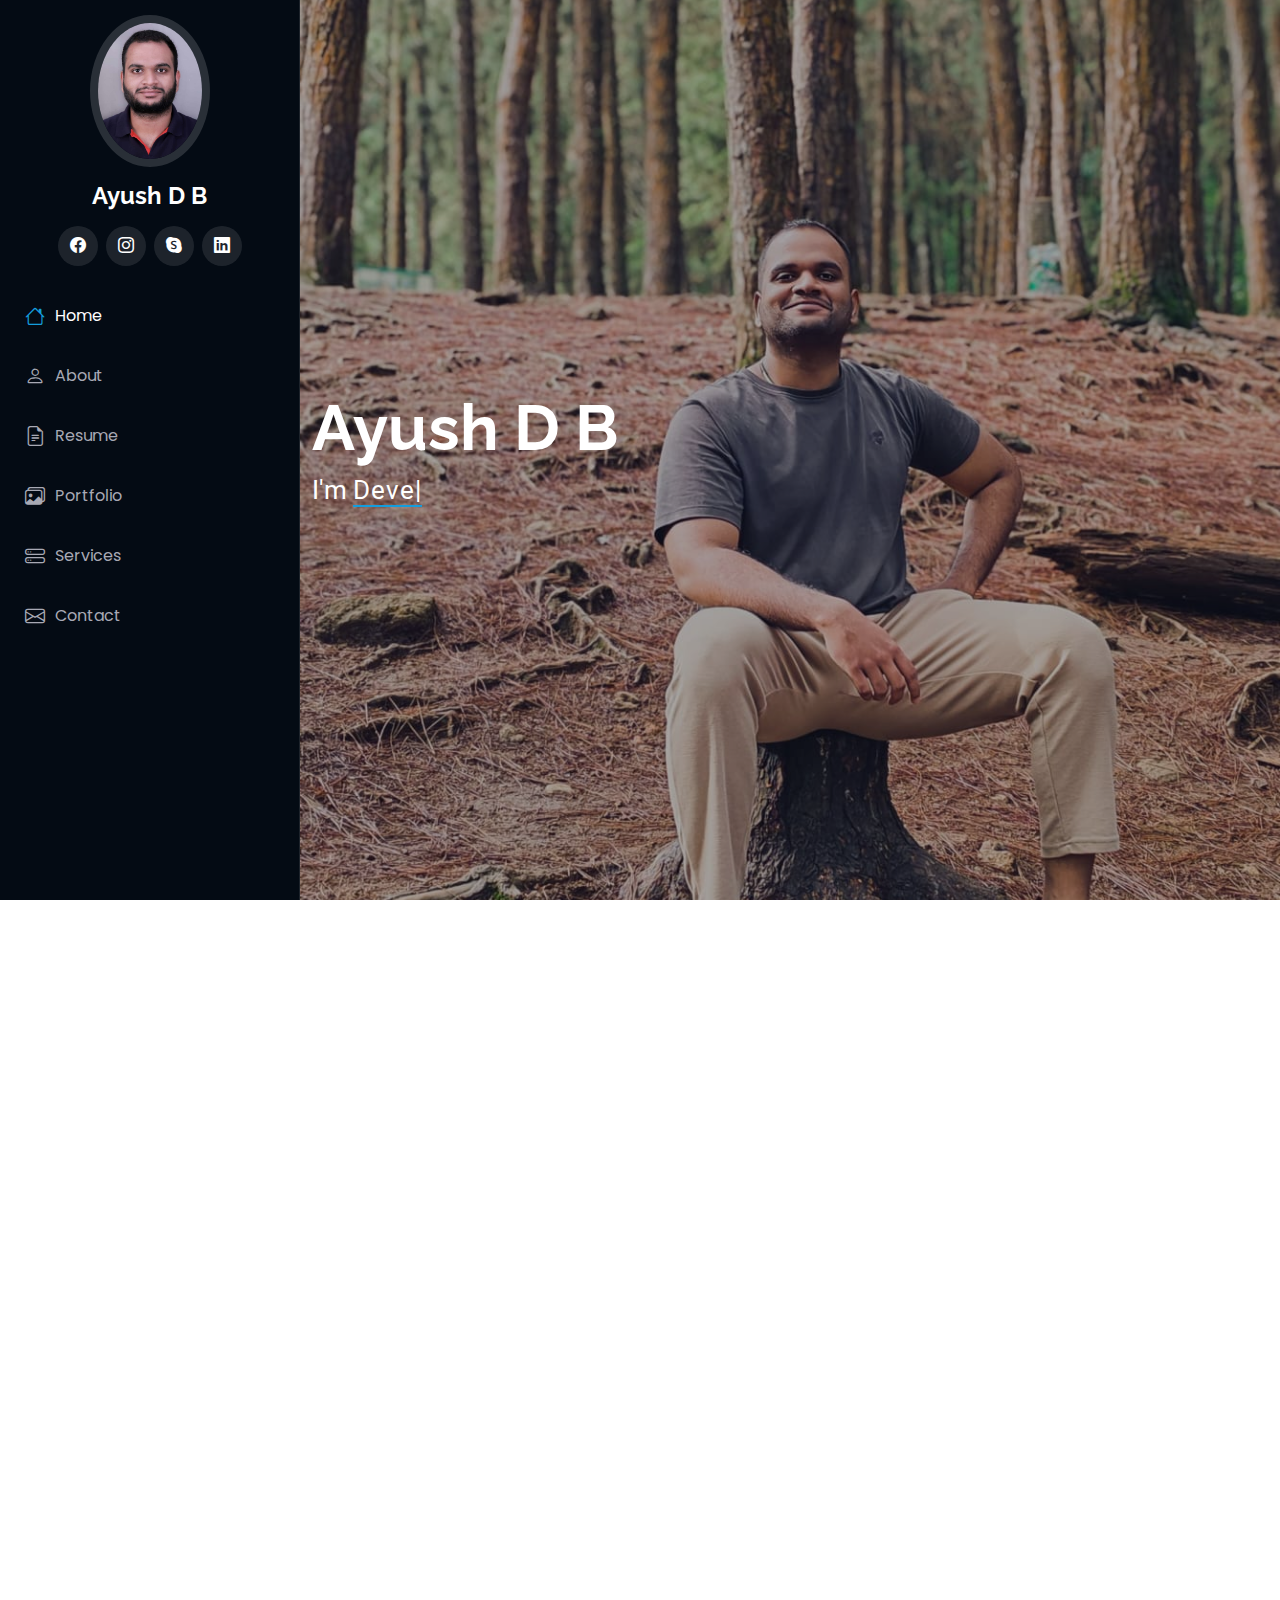
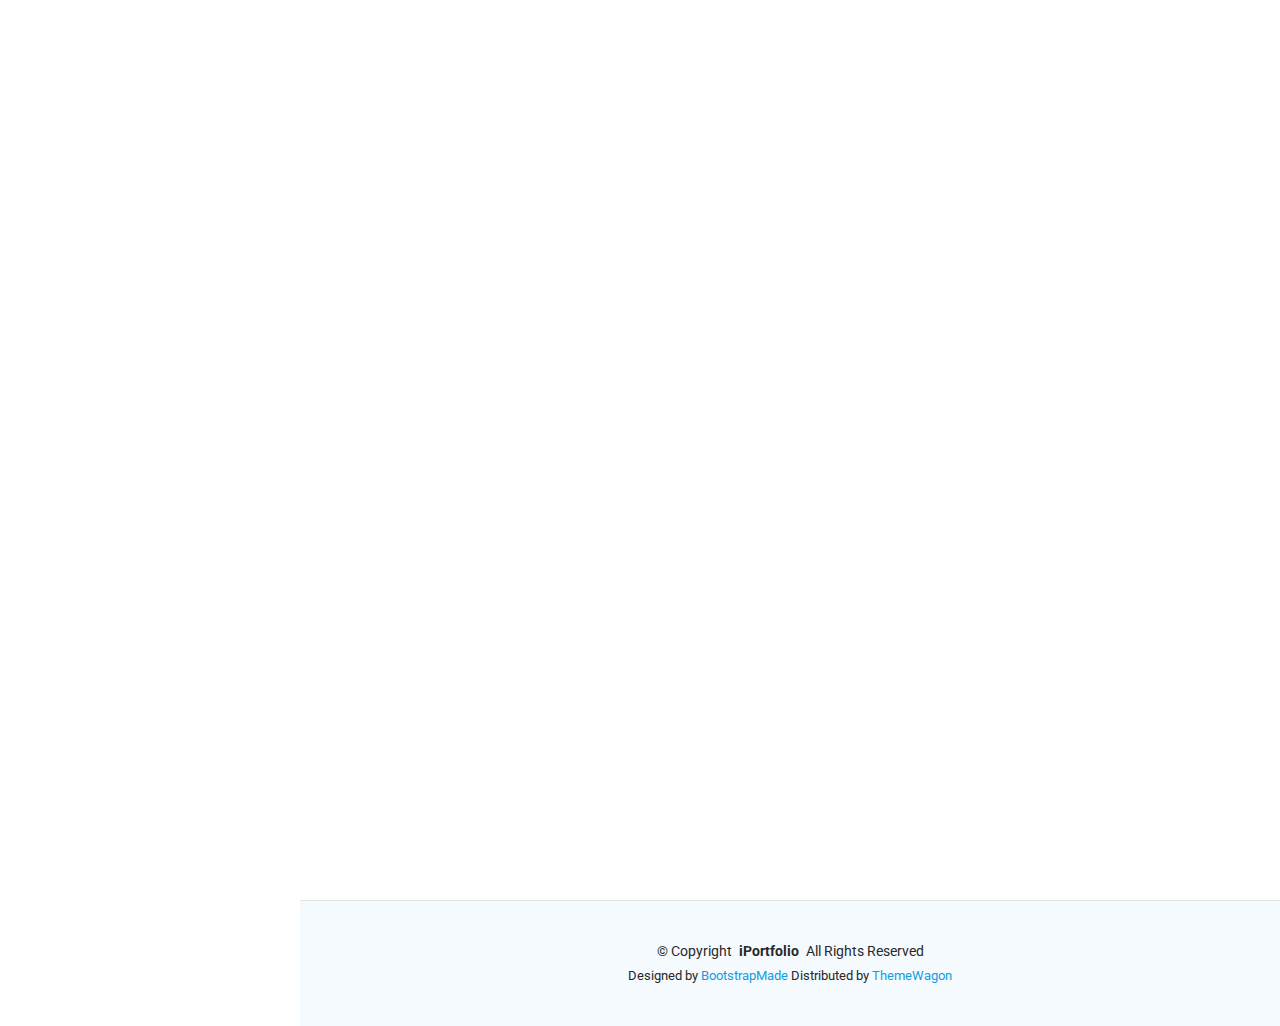
<file: index.html>
<!DOCTYPE html>
<html lang="en">

<head>
  <meta charset="utf-8">
  <meta content="width=device-width, initial-scale=1.0" name="viewport">
  <title>Index - iPortfolio Bootstrap Template</title>
  <meta content="" name="description">
  <meta content="" name="keywords">

  <!-- Favicons -->
  <link href="assets/img/favicon.png" rel="icon">
  <link href="assets/img/apple-touch-icon.png" rel="apple-touch-icon">

  <!-- Fonts -->
  <link href="https://fonts.googleapis.com" rel="preconnect">
  <link href="https://fonts.gstatic.com" rel="preconnect" crossorigin>
  <link href="https://fonts.googleapis.com/css2?family=Roboto:ital,wght@0,100;0,300;0,400;0,500;0,700;0,900;1,100;1,300;1,400;1,500;1,700;1,900&family=Poppins:ital,wght@0,100;0,200;0,300;0,400;0,500;0,600;0,700;0,800;0,900;1,100;1,200;1,300;1,400;1,500;1,600;1,700;1,800;1,900&family=Raleway:ital,wght@0,100;0,200;0,300;0,400;0,500;0,600;0,700;0,800;0,900;1,100;1,200;1,300;1,400;1,500;1,600;1,700;1,800;1,900&display=swap" rel="stylesheet">

  <!-- Vendor CSS Files -->
  <link href="assets/vendor/bootstrap/css/bootstrap.min.css" rel="stylesheet">
  <link href="assets/vendor/bootstrap-icons/bootstrap-icons.css" rel="stylesheet">
  <link href="assets/vendor/aos/aos.css" rel="stylesheet">
  <link href="assets/vendor/glightbox/css/glightbox.min.css" rel="stylesheet">
  <link href="assets/vendor/swiper/swiper-bundle.min.css" rel="stylesheet">

  <!-- Main CSS File -->
  <link href="assets/css/main.css" rel="stylesheet">

  <!-- =======================================================
  * Template Name: iPortfolio
  * Template URL: https://bootstrapmade.com/iportfolio-bootstrap-portfolio-websites-template/
  * Updated: Jun 29 2024 with Bootstrap v5.3.3
  * Author: BootstrapMade.com
  * License: https://bootstrapmade.com/license/
  ======================================================== -->
</head>

<body class="index-page">

  <header id="header" class="header dark-background d-flex flex-column">
    <i class="header-toggle d-xl-none bi bi-list"></i>

    <div class="profile-img">
      <img src="assets/img/my-profile-img.jpg" alt="" class="img-fluid rounded-circle">
    </div>

    <a href="index.html" class="logo d-flex align-items-center justify-content-center">
      <!-- Uncomment the line below if you also wish to use an image logo -->
      <!-- <img src="assets/img/logo.png" alt=""> -->
      <h1 class="sitename">Ayush D B</h1>
    </a>

    <div class="social-links text-center">
        <a href="#" class="facebook"><i class="bi bi-facebook"></i></a>
      <a href="#" class="instagram"><i class="bi bi-instagram"></i></a>
      <a href="#" class="google-plus"><i class="bi bi-skype"></i></a>
      <a href="#" class="linkedin"><i class="bi bi-linkedin"></i></a>
    </div>

    <nav id="navmenu" class="navmenu">
      <ul>
        <li><a href="#hero" class="active"><i class="bi bi-house navicon"></i>Home</a></li>
        <li><a href="#about"><i class="bi bi-person navicon"></i> About</a></li>
        <li><a href="#resume"><i class="bi bi-file-earmark-text navicon"></i> Resume</a></li>
        <li><a href="#portfolio"><i class="bi bi-images navicon"></i> Portfolio</a></li>
        <li><a href="#services"><i class="bi bi-hdd-stack navicon"></i> Services</a></li>
        </li>
        <li><a href="#contact"><i class="bi bi-envelope navicon"></i> Contact</a></li>
      </ul>
    </nav>

  </header>

  <main class="main">

    <!-- Hero Section -->
    <section id="hero" class="hero section dark-background">

      <img src="assets/img/hero-bg.jpg" alt="" data-aos="fade-in" class="">

      <div class="container" data-aos="fade-up" data-aos-delay="100">
        <h2>Ayush D B</h2>
        <p>I'm <span class="typed" data-typed-items="Developer, Freelancer">Designer</span><span class="typed-cursor typed-cursor--blink" aria-hidden="true"></span><span class="typed-cursor typed-cursor--blink" aria-hidden="true"></span></p>
      </div>

    </section><!-- /Hero Section -->

    <!-- About Section -->
    <section id="about" class="about section">

      <!-- Section Title -->
      <div class="container section-title" data-aos="fade-up">
        <h2>About</h2>
        <p>I am a Software Engineer with an MCA and one year of experience as a Full Stack Developer at Saiha software technologies, where I worked on projects like Digitalgramam and Inflow. Proficient in PHP (Yii2 framework), MySQL, JavaScript, jQuery, and Git, I am passionate about building innovative solutions and continuously enhancing my skills.</p>
      </div><!-- End Section Title -->

      <div class="container" data-aos="fade-up" data-aos-delay="100">

        <div class="row gy-4 justify-content-center">
          <div class="col-lg-4">
            <img src="assets/img/my-profile-img.jpg" class="img-fluid" alt="">
          </div>
          <div class="col-lg-8 content">
            <h2> Web Developer.</h2>
            <p class="fst-italic py-3">
              As a web developer, I specialize in creating dynamic and responsive web applications. My expertise includes PHP with the Yii2 framework, MySQL for database management, and front-end technologies such as JavaScript and jQuery.
            </p>
            <div class="row">
              <div class="col-lg-6">
                <ul>
                  <li><i class="bi bi-chevron-right"></i> <strong>Birthday:</strong> <span>12 Sep 2000</span></li>
                  <li><i class="bi bi-chevron-right"></i> <strong>Website:</strong> <span>https://ayushdcd.github.io/portfolio/</span></li>
                  <li><i class="bi bi-chevron-right"></i> <strong>Phone:</strong> <span>+91 9495884346</span></li>
                  <li><i class="bi bi-chevron-right"></i> <strong>City:</strong> <span>Kerala, India</span></li>
                </ul>
              </div>
              <div class="col-lg-6">
                <ul>
                  <li><i class="bi bi-chevron-right"></i> <strong>Age:</strong> <span>24</span></li>
                  <li><i class="bi bi-chevron-right"></i> <strong>Degree:</strong> <span>MCA</span></li>
                  <li><i class="bi bi-chevron-right"></i> <strong>Email:</strong> <span>ayushdb55@gmail.com</span></li>
                  <li><i class="bi bi-chevron-right"></i> <strong>Freelance:</strong> <span>Available</span></li>
                </ul>
              </div>
            </div>
            <!-- <p class="py-3">
              Officiis eligendi itaque labore et dolorum mollitia officiis optio vero. Quisquam sunt adipisci omnis et ut. Nulla accusantium dolor incidunt officia tempore. Et eius omnis.
              Cupiditate ut dicta maxime officiis quidem quia. Sed et consectetur qui quia repellendus itaque neque.
            </p> -->
          </div>
        </div>

      </div>

    </section><!-- /About Section -->

 <!-- Skills Section -->
<section id="skills" class="skills section light-background">
  <div class="container" data-aos="fade-up">
    <h2>Skills</h2>
  </div>

  <div class="container skills-container" data-aos="fade-up" data-aos-delay="100">
    <div class="skills-list">
      <span class="skill">HTML</span>
      <span class="skill">CSS</span>
      <span class="skill">JavaScript</span>
      <span class="skill">C</span>
      <span class="skill">Linux Commands</span>
      <span class="skill">PHP</span>
      <span class="skill">MySQL</span>
      <span class="skill">Python</span>
      <span class="skill">Git</span>
    </div>
  </div>
</section>


    <!-- Resume Section -->
    <section id="resume" class="resume section">

      <!-- Section Title -->
      <div class="container" data-aos="fade-up">
        <h2>Resume</h2>
        <!-- <p>Magnam dolores commodi suscipit. Necessitatibus eius consequatur ex aliquid fuga eum quidem. Sit sint consectetur velit. Quisquam quos quisquam cupiditate. Et nemo qui impedit suscipit alias ea. Quia fugiat sit in iste officiis commodi quidem hic quas.</p> -->
      </div>

      <div class="container">

        <div class="row">

          <div class="col-lg-6" data-aos="fade-up" data-aos-delay="100">
            <h3 class="resume-title">Sumary</h3>

            <div class="resume-item pb-0">
              <h4>Ayush D B</h4>
              <p><em>Experienced PHP Yii2 Web Developer skilled in HTML, CSS, JavaScript, MySQL, and tools like Bootstrap, jQuery,
                FileZilla, and Termius. Proficient in PHP (Yii2) backend development with hands-on web application experience.
                Strong in Linux environments and shell scripting. Seeking to contribute to a growth-driven team.
                </em></p>
              <!-- <ul>
                <li>Portland par 127,Orlando, FL</li>
                <li>(123) 456-7891</li>
                <li>alice.barkley@example.com</li>
              </ul> -->
            </div><!-- Edn Resume Item -->

            <h3 class="resume-title">Education</h3>
            <div class="resume-item">
              <h4>Masters - MCA</h4>
              <h5>2022 - 2024</h5>
              <p><em>Rajiv Gandhi Institute of Technology, Kottayam, Kerala, India</em></p>
            </div><!-- Edn Resume Item -->

            <div class="resume-item">
              <h4>Bachelor of Science &amp; Geology</h4>
              <h5>2019 - 2022</h5>
              <p><em>Government College Kottayam, Kerala, India</em></p>
            </div><!-- Edn Resume Item -->

            <h3 class="resume-title">Certifications</h3>
            <div class="resume-item">
              <a href="https://drive.google.com/file/d/1Br5n9Rxuiw-3mnwZm_MepFWy8flNw2V6/view?usp=sharing" target="_blank" class="highlight-link">
                <h4>Python (NPTEL)</h4>
            </a>                                    
            </div><!-- Edn Resume Item -->

            <div class="resume-item">
              <a href="https://drive.google.com/file/d/1qIJTNO_8BA5EeJEb9vIh_MqyAP-y4Yeb/view?usp=sharing" target="_blank" class="highlight-link">
                <h4>DBMS (NPTEL)</h4>
            </a>
            </div><!-- Edn Resume Item -->

          </div>

          <div class="col-lg-6" data-aos="fade-up" data-aos-delay="200">
            <h3 class="resume-title">Professional Experience</h3>
            <div class="resume-item">
              <h4>Junior Full Stack Developer</h4>
              <h5>2024 - Present</h5>
              <p><em>Saiha software technologies, Kochi, Ernakulam </em></p>
              <ul>
                <li><strong>Digitalgramam</strong> - A community-driven NGO initiative providing subsidized household appliances.  
                  Developed <strong>Laptop & Mobile Subsidy</strong> modules, handling <strong>payment details</strong>, <strong>approvals</strong>, <strong>rejections</strong>, and <strong>refunds</strong>.  
                  Integrated <strong>Razorpay</strong> for payments and implemented <strong>push notifications</strong> for application status updates.
                </li>
                <li><strong>RedTeam CRM</strong> – A CRM application for lead management at RedTeam Academy.  
                  Developed <strong>lead tracking</strong>, <strong>performance analytics</strong>, and <strong>conversion monitoring</strong> for different sources (Facebook, WhatsApp, LinkedIn, WordPress).  
                  Implemented <strong>push notifications</strong> and automated <strong>bulk WhatsApp messaging</strong> via <strong>cron jobs</strong>.
                </li>
                <li><strong>Inflow</strong> – A file management and reading application similar to Google Drive.  
                  Developed a feature to <strong>extract content</strong> from any uploaded file, including images, using <strong>Tesseract</strong> and <strong>Apache Tika</strong>.  
                  Implemented <strong>cron jobs</strong> for managing the <strong>expiry of checked-out files</strong>.
                </li>
              </ul>
              
            </div><!-- Edn Resume Item -->

          </div>

        </div>

      </div>

    </section><!-- /Resume Section -->

    <!-- 
    <section id="portfolio" class="portfolio section light-background">

      <div class="container section-title" data-aos="fade-up">
        <h2>Portfolio</h2>
        <p>Magnam dolores commodi suscipit. Necessitatibus eius consequatur ex aliquid fuga eum quidem. Sit sint consectetur velit. Quisquam quos quisquam cupiditate. Et nemo qui impedit suscipit alias ea. Quia fugiat sit in iste officiis commodi quidem hic quas.</p>
      </div>

      <div class="container">

        <div class="isotope-layout" data-default-filter="*" data-layout="masonry" data-sort="original-order">

          <ul class="portfolio-filters isotope-filters" data-aos="fade-up" data-aos-delay="100">
            <li data-filter="*" class="filter-active">All</li>
            <li data-filter=".filter-app">App</li>
            <li data-filter=".filter-product">Product</li>
            <li data-filter=".filter-branding">Branding</li>
            <li data-filter=".filter-books">Books</li>
          </ul>

          <div class="row gy-4 isotope-container" data-aos="fade-up" data-aos-delay="200">

            <div class="col-lg-4 col-md-6 portfolio-item isotope-item filter-app">
              <div class="portfolio-content h-100">
                <img src="assets/img/portfolio/app-1.jpg" class="img-fluid" alt="">
                <div class="portfolio-info">
                  <h4>App 1</h4>
                  <p>Lorem ipsum, dolor sit amet consectetur</p>
                  <a href="assets/img/portfolio/app-1.jpg" title="App 1" data-gallery="portfolio-gallery-app" class="glightbox preview-link"><i class="bi bi-zoom-in"></i></a>
                  <a href="portfolio-details.html" title="More Details" class="details-link"><i class="bi bi-link-45deg"></i></a>
                </div>
              </div>
            </div>

            <div class="col-lg-4 col-md-6 portfolio-item isotope-item filter-product">
              <div class="portfolio-content h-100">
                <img src="assets/img/portfolio/product-1.jpg" class="img-fluid" alt="">
                <div class="portfolio-info">
                  <h4>Product 1</h4>
                  <p>Lorem ipsum, dolor sit amet consectetur</p>
                  <a href="assets/img/portfolio/product-1.jpg" title="Product 1" data-gallery="portfolio-gallery-product" class="glightbox preview-link"><i class="bi bi-zoom-in"></i></a>
                  <a href="portfolio-details.html" title="More Details" class="details-link"><i class="bi bi-link-45deg"></i></a>
                </div>
              </div>
            </div>

            <div class="col-lg-4 col-md-6 portfolio-item isotope-item filter-branding">
              <div class="portfolio-content h-100">
                <img src="assets/img/portfolio/branding-1.jpg" class="img-fluid" alt="">
                <div class="portfolio-info">
                  <h4>Branding 1</h4>
                  <p>Lorem ipsum, dolor sit amet consectetur</p>
                  <a href="assets/img/portfolio/branding-1.jpg" title="Branding 1" data-gallery="portfolio-gallery-branding" class="glightbox preview-link"><i class="bi bi-zoom-in"></i></a>
                  <a href="portfolio-details.html" title="More Details" class="details-link"><i class="bi bi-link-45deg"></i></a>
                </div>
              </div>
            </div>

            <div class="col-lg-4 col-md-6 portfolio-item isotope-item filter-books">
              <div class="portfolio-content h-100">
                <img src="assets/img/portfolio/books-1.jpg" class="img-fluid" alt="">
                <div class="portfolio-info">
                  <h4>Books 1</h4>
                  <p>Lorem ipsum, dolor sit amet consectetur</p>
                  <a href="assets/img/portfolio/books-1.jpg" title="Branding 1" data-gallery="portfolio-gallery-book" class="glightbox preview-link"><i class="bi bi-zoom-in"></i></a>
                  <a href="portfolio-details.html" title="More Details" class="details-link"><i class="bi bi-link-45deg"></i></a>
                </div>
              </div>
            </div>

            <div class="col-lg-4 col-md-6 portfolio-item isotope-item filter-app">
              <div class="portfolio-content h-100">
                <img src="assets/img/portfolio/app-2.jpg" class="img-fluid" alt="">
                <div class="portfolio-info">
                  <h4>App 2</h4>
                  <p>Lorem ipsum, dolor sit amet consectetur</p>
                  <a href="assets/img/portfolio/app-2.jpg" title="App 2" data-gallery="portfolio-gallery-app" class="glightbox preview-link"><i class="bi bi-zoom-in"></i></a>
                  <a href="portfolio-details.html" title="More Details" class="details-link"><i class="bi bi-link-45deg"></i></a>
                </div>
              </div>
            </div>

            <div class="col-lg-4 col-md-6 portfolio-item isotope-item filter-product">
              <div class="portfolio-content h-100">
                <img src="assets/img/portfolio/product-2.jpg" class="img-fluid" alt="">
                <div class="portfolio-info">
                  <h4>Product 2</h4>
                  <p>Lorem ipsum, dolor sit amet consectetur</p>
                  <a href="assets/img/portfolio/product-2.jpg" title="Product 2" data-gallery="portfolio-gallery-product" class="glightbox preview-link"><i class="bi bi-zoom-in"></i></a>
                  <a href="portfolio-details.html" title="More Details" class="details-link"><i class="bi bi-link-45deg"></i></a>
                </div>
              </div>
            </div>

            <div class="col-lg-4 col-md-6 portfolio-item isotope-item filter-branding">
              <div class="portfolio-content h-100">
                <img src="assets/img/portfolio/branding-2.jpg" class="img-fluid" alt="">
                <div class="portfolio-info">
                  <h4>Branding 2</h4>
                  <p>Lorem ipsum, dolor sit amet consectetur</p>
                  <a href="assets/img/portfolio/branding-2.jpg" title="Branding 2" data-gallery="portfolio-gallery-branding" class="glightbox preview-link"><i class="bi bi-zoom-in"></i></a>
                  <a href="portfolio-details.html" title="More Details" class="details-link"><i class="bi bi-link-45deg"></i></a>
                </div>
              </div>
            </div>

            <div class="col-lg-4 col-md-6 portfolio-item isotope-item filter-books">
              <div class="portfolio-content h-100">
                <img src="assets/img/portfolio/books-2.jpg" class="img-fluid" alt="">
                <div class="portfolio-info">
                  <h4>Books 2</h4>
                  <p>Lorem ipsum, dolor sit amet consectetur</p>
                  <a href="assets/img/portfolio/books-2.jpg" title="Branding 2" data-gallery="portfolio-gallery-book" class="glightbox preview-link"><i class="bi bi-zoom-in"></i></a>
                  <a href="portfolio-details.html" title="More Details" class="details-link"><i class="bi bi-link-45deg"></i></a>
                </div>
              </div>
            </div>

            <div class="col-lg-4 col-md-6 portfolio-item isotope-item filter-app">
              <div class="portfolio-content h-100">
                <img src="assets/img/portfolio/app-3.jpg" class="img-fluid" alt="">
                <div class="portfolio-info">
                  <h4>App 3</h4>
                  <p>Lorem ipsum, dolor sit amet consectetur</p>
                  <a href="assets/img/portfolio/app-3.jpg" title="App 3" data-gallery="portfolio-gallery-app" class="glightbox preview-link"><i class="bi bi-zoom-in"></i></a>
                  <a href="portfolio-details.html" title="More Details" class="details-link"><i class="bi bi-link-45deg"></i></a>
                </div>
              </div>
            </div>

            <div class="col-lg-4 col-md-6 portfolio-item isotope-item filter-product">
              <div class="portfolio-content h-100">
                <img src="assets/img/portfolio/product-3.jpg" class="img-fluid" alt="">
                <div class="portfolio-info">
                  <h4>Product 3</h4>
                  <p>Lorem ipsum, dolor sit amet consectetur</p>
                  <a href="assets/img/portfolio/product-3.jpg" title="Product 3" data-gallery="portfolio-gallery-product" class="glightbox preview-link"><i class="bi bi-zoom-in"></i></a>
                  <a href="portfolio-details.html" title="More Details" class="details-link"><i class="bi bi-link-45deg"></i></a>
                </div>
              </div>
            </div>

            <div class="col-lg-4 col-md-6 portfolio-item isotope-item filter-branding">
              <div class="portfolio-content h-100">
                <img src="assets/img/portfolio/branding-3.jpg" class="img-fluid" alt="">
                <div class="portfolio-info">
                  <h4>Branding 3</h4>
                  <p>Lorem ipsum, dolor sit amet consectetur</p>
                  <a href="assets/img/portfolio/branding-3.jpg" title="Branding 2" data-gallery="portfolio-gallery-branding" class="glightbox preview-link"><i class="bi bi-zoom-in"></i></a>
                  <a href="portfolio-details.html" title="More Details" class="details-link"><i class="bi bi-link-45deg"></i></a>
                </div>
              </div>
            </div>

            <div class="col-lg-4 col-md-6 portfolio-item isotope-item filter-books">
              <div class="portfolio-content h-100">
                <img src="assets/img/portfolio/books-3.jpg" class="img-fluid" alt="">
                <div class="portfolio-info">
                  <h4>Books 3</h4>
                  <p>Lorem ipsum, dolor sit amet consectetur</p>
                  <a href="assets/img/portfolio/books-3.jpg" title="Branding 3" data-gallery="portfolio-gallery-book" class="glightbox preview-link"><i class="bi bi-zoom-in"></i></a>
                  <a href="portfolio-details.html" title="More Details" class="details-link"><i class="bi bi-link-45deg"></i></a>
                </div>
              </div>
            </div>

          </div>

        </div>

      </div>

    </section> Portfolio Section -->

    <!-- Services Section -->
    <section id="services" class="services section">

      <!-- Section Title -->
      <div class="container section-title" data-aos="fade-up">
        <h2>Services</h2>
      </div><!-- End Section Title -->

      <div class="container">

        <div class="row gy-4">

          <div class="col-lg-4 col-md-6 service-item d-flex" data-aos="fade-up" data-aos-delay="100">
            <div class="icon flex-shrink-0"><i class="bi bi-briefcase"></i></div>
            <div>
              <h4 class="title"><a href="service-details.html" class="stretched-link">Web Development Services</a></h4>
              <p class="description">Build dynamic, responsive, and scalable web applications from start to finish. I handle both front-end and back-end development, ensuring seamless integration, performance, and a great user experience.</p>
            </div>
          </div>
          <!-- End Service Item -->

        </div>

      </div>

    </section><!-- /Services Section -->
    <!-- Contact Section -->
    <section id="contact" class="contact section">

      <!-- Section Title -->
      <div class="container section-title" data-aos="fade-up">
        <h2>Contact</h2>
      </div><!-- End Section Title -->

      <div class="container" data-aos="fade-up" data-aos-delay="100">

        <div class="row gy-4">

          <div class="col-lg-5">

            <div class="info-wrap">

              <div class="info-item d-flex" data-aos="fade-up" data-aos-delay="300">
                <i class="bi bi-telephone flex-shrink-0"></i>
                <div>
                  <h3>Call</h3>
                  <p>+91 9495884346</p>
                </div>
              </div><!-- End Info Item -->

              <div class="info-item d-flex" data-aos="fade-up" data-aos-delay="400">
                <i class="bi bi-envelope flex-shrink-0"></i>
                <div>
                  <h3>Email</h3>
                  <p>ayushdb55@gmail.com</p>
                </div>
              </div><!-- End Info Item -->

              <iframe src="https://www.google.com/maps/embed?pb=!1m14!1m8!1m3!1d48389.78314118045!2d-74.006138!3d40.710059!3m2!1i1024!2i768!4f13.1!3m3!1m2!1s0x89c25a22a3bda30d%3A0xb89d1fe6bc499443!2sDowntown%20Conference%20Center!5e0!3m2!1sen!2sus!4v1676961268712!5m2!1sen!2sus" frameborder="0" style="border:0; width: 100%; height: 270px;" allowfullscreen="" loading="lazy" referrerpolicy="no-referrer-when-downgrade"></iframe>
            </div>
          </div>

          <div class="col-lg-7">
            <form 
              action="https://formsubmit.co/ayushdb55@gmail.com" 
              method="POST" 
              class="php-email-form" 
              data-aos="fade-up" 
              data-aos-delay="200"
              id="contact-form"
            >
              <!-- Hidden settings for FormSubmit -->
              <input type="hidden" name="_captcha" value="false">
              <input type="hidden" name="_subject" value="New Contact Form Submission">
              <input type="hidden" name="_template" value="table">
              <input type="hidden" name="_next" value="https://example.com/thank-you.html"> <!-- Replace with your URL -->
            
              <div class="row gy-4">
            
                <div class="col-md-6">
                  <label for="name-field" class="pb-2">Your Name</label>
                  <input type="text" name="name" id="name-field" class="form-control" required>
                </div>
            
                <div class="col-md-6">
                  <label for="email-field" class="pb-2">Your Email</label>
                  <input type="email" class="form-control" name="email" id="email-field" required>
                </div>
            
                <div class="col-md-12">
                  <label for="subject-field" class="pb-2">Subject</label>
                  <input type="text" class="form-control" name="subject" id="subject-field" required>
                </div>
            
                <div class="col-md-12">
                  <label for="message-field" class="pb-2">Message</label>
                  <textarea class="form-control" name="message" rows="10" id="message-field" required></textarea>
                </div>
            
                <div class="col-md-12 text-center">
                  <button type="submit">Send Message</button>
                </div>
            
              </div>
            </form>
          </div>
          

        </div>

      </div>

    </section><!-- /Contact Section -->

  </main>

  <footer id="footer" class="footer position-relative light-background">

    <div class="container">
      <div class="copyright text-center ">
        <p>© <span>Copyright</span> <strong class="px-1 sitename">iPortfolio</strong> <span>All Rights Reserved</span></p>
      </div>
      <div class="credits">
        <!-- All the links in the footer should remain intact. -->
        <!-- You can delete the links only if you've purchased the pro version. -->
        <!-- Licensing information: https://bootstrapmade.com/license/ -->
        <!-- Purchase the pro version with working PHP/AJAX contact form: [buy-url] -->
        Designed by <a href="https://bootstrapmade.com/">BootstrapMade</a> Distributed by <a href="https://themewagon.com">ThemeWagon</a>
      </div>
    </div>

  </footer>

  <!-- Scroll Top -->
  <a href="#" id="scroll-top" class="scroll-top d-flex align-items-center justify-content-center"><i class="bi bi-arrow-up-short"></i></a>

  <!-- Preloader -->
  <div id="preloader"></div>

  <!-- Vendor JS Files -->
  <script src="assets/vendor/bootstrap/js/bootstrap.bundle.min.js"></script>
  <script src="assets/vendor/php-email-form/validate.js"></script>
  <script src="assets/vendor/aos/aos.js"></script>
  <script src="assets/vendor/typed.js/typed.umd.js"></script>
  <script src="assets/vendor/purecounter/purecounter_vanilla.js"></script>
  <script src="assets/vendor/waypoints/noframework.waypoints.js"></script>
  <script src="assets/vendor/glightbox/js/glightbox.min.js"></script>
  <script src="assets/vendor/imagesloaded/imagesloaded.pkgd.min.js"></script>
  <script src="assets/vendor/isotope-layout/isotope.pkgd.min.js"></script>
  <script src="assets/vendor/swiper/swiper-bundle.min.js"></script>

  <script>
   const scriptURL = 'https://script.google.com/macros/s/AKfycbxtIsE2y7SrC8nsv1jJLt14CJ_uUH-Fkvt2OgsXniP45NBwihZxjAqXhh4MZDuTD2e63w/exec'

const form = document.forms['contact-form']

form.addEventListener('submit', e => {
  console.log(form);

  e.preventDefault()
  fetch(scriptURL, { method: 'POST', body: new FormData(form)})
  
  .then(response => alert("Thank you! your form is submitted successfully." ))
  .then(() => { window.location.reload(); })
  .catch(error => console.error('Error!', error.message))
})

  </script>

  <!-- Main JS File -->
  <script src="assets/js/main.js"></script>

</body>

</html>
</file>
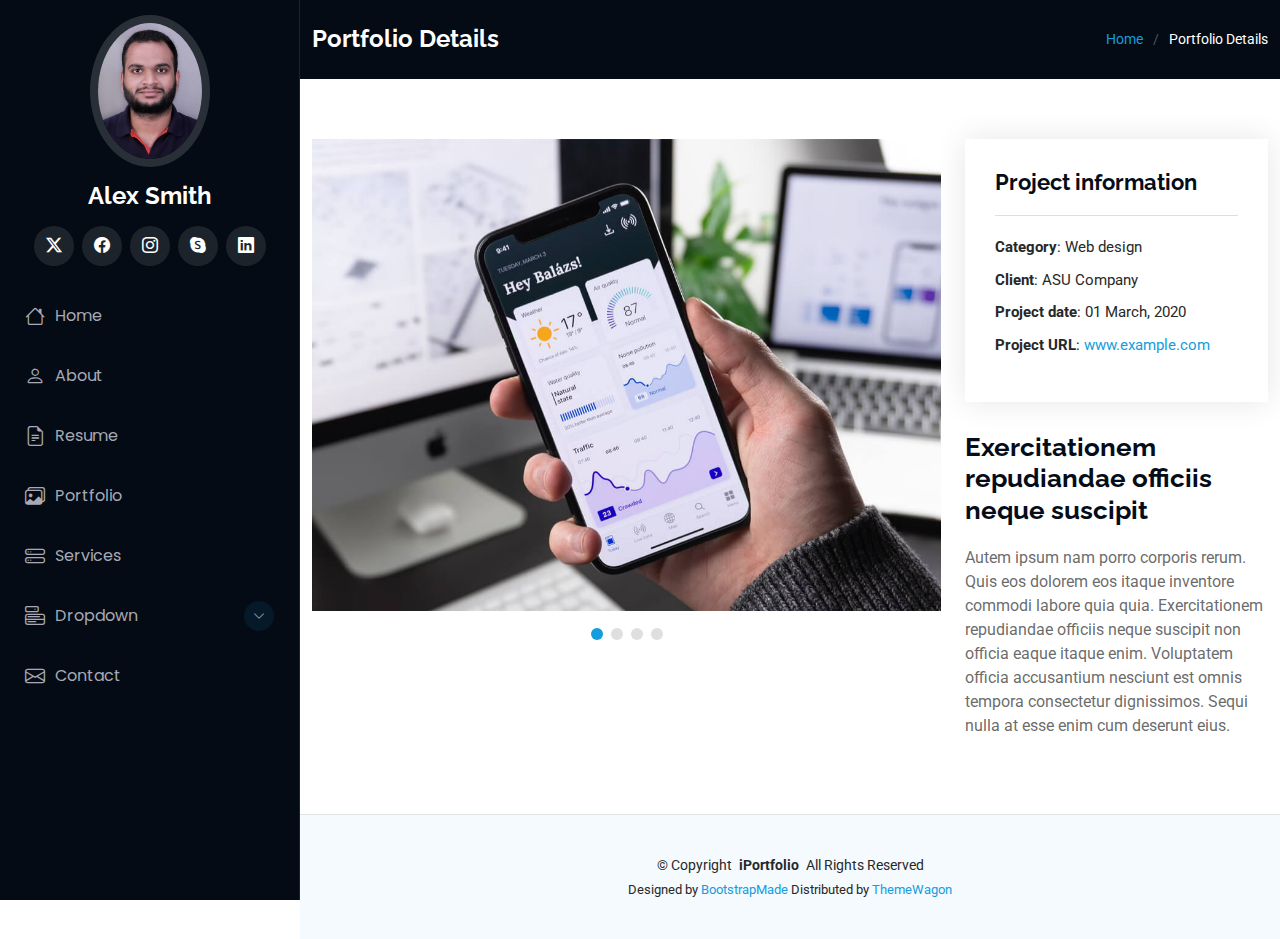
<file: portfolio-details.html>
<!DOCTYPE html>
<html lang="en">

<head>
  <meta charset="utf-8">
  <meta content="width=device-width, initial-scale=1.0" name="viewport">
  <title>Portfolio Details - iPortfolio Bootstrap Template</title>
  <meta content="" name="description">
  <meta content="" name="keywords">

  <!-- Favicons -->
  <link href="assets/img/favicon.png" rel="icon">
  <link href="assets/img/apple-touch-icon.png" rel="apple-touch-icon">

  <!-- Fonts -->
  <link href="https://fonts.googleapis.com" rel="preconnect">
  <link href="https://fonts.gstatic.com" rel="preconnect" crossorigin>
  <link href="https://fonts.googleapis.com/css2?family=Roboto:ital,wght@0,100;0,300;0,400;0,500;0,700;0,900;1,100;1,300;1,400;1,500;1,700;1,900&family=Poppins:ital,wght@0,100;0,200;0,300;0,400;0,500;0,600;0,700;0,800;0,900;1,100;1,200;1,300;1,400;1,500;1,600;1,700;1,800;1,900&family=Raleway:ital,wght@0,100;0,200;0,300;0,400;0,500;0,600;0,700;0,800;0,900;1,100;1,200;1,300;1,400;1,500;1,600;1,700;1,800;1,900&display=swap" rel="stylesheet">

  <!-- Vendor CSS Files -->
  <link href="assets/vendor/bootstrap/css/bootstrap.min.css" rel="stylesheet">
  <link href="assets/vendor/bootstrap-icons/bootstrap-icons.css" rel="stylesheet">
  <link href="assets/vendor/aos/aos.css" rel="stylesheet">
  <link href="assets/vendor/glightbox/css/glightbox.min.css" rel="stylesheet">
  <link href="assets/vendor/swiper/swiper-bundle.min.css" rel="stylesheet">

  <!-- Main CSS File -->
  <link href="assets/css/main.css" rel="stylesheet">

  <!-- =======================================================
  * Template Name: iPortfolio
  * Template URL: https://bootstrapmade.com/iportfolio-bootstrap-portfolio-websites-template/
  * Updated: Jun 29 2024 with Bootstrap v5.3.3
  * Author: BootstrapMade.com
  * License: https://bootstrapmade.com/license/
  ======================================================== -->
</head>

<body class="portfolio-details-page">

  <header id="header" class="header dark-background d-flex flex-column">
    <i class="header-toggle d-xl-none bi bi-list"></i>

    <div class="profile-img">
      <img src="assets/img/my-profile-img.jpg" alt="" class="img-fluid rounded-circle">
    </div>

    <a href="index.html" class="logo d-flex align-items-center justify-content-center">
      <!-- Uncomment the line below if you also wish to use an image logo -->
      <!-- <img src="assets/img/logo.png" alt=""> -->
      <h1 class="sitename">Alex Smith</h1>
    </a>

    <div class="social-links text-center">
      <a href="#" class="twitter"><i class="bi bi-twitter-x"></i></a>
      <a href="#" class="facebook"><i class="bi bi-facebook"></i></a>
      <a href="#" class="instagram"><i class="bi bi-instagram"></i></a>
      <a href="#" class="google-plus"><i class="bi bi-skype"></i></a>
      <a href="#" class="linkedin"><i class="bi bi-linkedin"></i></a>
    </div>

    <nav id="navmenu" class="navmenu">
      <ul>
        <li><a href="#hero"><i class="bi bi-house navicon"></i>Home</a></li>
        <li><a href="#about"><i class="bi bi-person navicon"></i> About</a></li>
        <li><a href="#resume"><i class="bi bi-file-earmark-text navicon"></i> Resume</a></li>
        <li><a href="#portfolio"><i class="bi bi-images navicon"></i> Portfolio</a></li>
        <li><a href="#services"><i class="bi bi-hdd-stack navicon"></i> Services</a></li>
        <li class="dropdown"><a href="#"><i class="bi bi-menu-button navicon"></i> <span>Dropdown</span> <i class="bi bi-chevron-down toggle-dropdown"></i></a>
          <ul>
            <li><a href="#">Dropdown 1</a></li>
            <li class="dropdown"><a href="#"><span>Deep Dropdown</span> <i class="bi bi-chevron-down toggle-dropdown"></i></a>
              <ul>
                <li><a href="#">Deep Dropdown 1</a></li>
                <li><a href="#">Deep Dropdown 2</a></li>
                <li><a href="#">Deep Dropdown 3</a></li>
                <li><a href="#">Deep Dropdown 4</a></li>
                <li><a href="#">Deep Dropdown 5</a></li>
              </ul>
            </li>
            <li><a href="#">Dropdown 2</a></li>
            <li><a href="#">Dropdown 3</a></li>
            <li><a href="#">Dropdown 4</a></li>
          </ul>
        </li>
        <li><a href="#contact"><i class="bi bi-envelope navicon"></i> Contact</a></li>
      </ul>
    </nav>

  </header>

  <main class="main">

    <!-- Page Title -->
    <div class="page-title dark-background">
      <div class="container d-lg-flex justify-content-between align-items-center">
        <h1 class="mb-2 mb-lg-0">Portfolio Details</h1>
        <nav class="breadcrumbs">
          <ol>
            <li><a href="index.html">Home</a></li>
            <li class="current">Portfolio Details</li>
          </ol>
        </nav>
      </div>
    </div><!-- End Page Title -->

    <!-- Portfolio Details Section -->
    <section id="portfolio-details" class="portfolio-details section">

      <div class="container" data-aos="fade-up" data-aos-delay="100">

        <div class="row gy-4">

          <div class="col-lg-8">
            <div class="portfolio-details-slider swiper init-swiper">

              <script type="application/json" class="swiper-config">
                {
                  "loop": true,
                  "speed": 600,
                  "autoplay": {
                    "delay": 5000
                  },
                  "slidesPerView": "auto",
                  "pagination": {
                    "el": ".swiper-pagination",
                    "type": "bullets",
                    "clickable": true
                  }
                }
              </script>

              <div class="swiper-wrapper align-items-center">

                <div class="swiper-slide">
                  <img src="assets/img/portfolio/app-1.jpg" alt="">
                </div>

                <div class="swiper-slide">
                  <img src="assets/img/portfolio/product-1.jpg" alt="">
                </div>

                <div class="swiper-slide">
                  <img src="assets/img/portfolio/branding-1.jpg" alt="">
                </div>

                <div class="swiper-slide">
                  <img src="assets/img/portfolio/books-1.jpg" alt="">
                </div>

              </div>
              <div class="swiper-pagination"></div>
            </div>
          </div>

          <div class="col-lg-4">
            <div class="portfolio-info" data-aos="fade-up" data-aos-delay="200">
              <h3>Project information</h3>
              <ul>
                <li><strong>Category</strong>: Web design</li>
                <li><strong>Client</strong>: ASU Company</li>
                <li><strong>Project date</strong>: 01 March, 2020</li>
                <li><strong>Project URL</strong>: <a href="#">www.example.com</a></li>
              </ul>
            </div>
            <div class="portfolio-description" data-aos="fade-up" data-aos-delay="300">
              <h2>Exercitationem repudiandae officiis neque suscipit</h2>
              <p>
                Autem ipsum nam porro corporis rerum. Quis eos dolorem eos itaque inventore commodi labore quia quia. Exercitationem repudiandae officiis neque suscipit non officia eaque itaque enim. Voluptatem officia accusantium nesciunt est omnis tempora consectetur dignissimos. Sequi nulla at esse enim cum deserunt eius.
              </p>
            </div>
          </div>

        </div>

      </div>

    </section><!-- /Portfolio Details Section -->

  </main>

  <footer id="footer" class="footer position-relative light-background">

    <div class="container">
      <div class="copyright text-center ">
        <p>© <span>Copyright</span> <strong class="px-1 sitename">iPortfolio</strong> <span>All Rights Reserved</span></p>
      </div>
      <div class="credits">
        <!-- All the links in the footer should remain intact. -->
        <!-- You can delete the links only if you've purchased the pro version. -->
        <!-- Licensing information: https://bootstrapmade.com/license/ -->
        <!-- Purchase the pro version with working PHP/AJAX contact form: [buy-url] -->
        Designed by <a href="https://bootstrapmade.com/">BootstrapMade</a> Distributed by <a href="https://themewagon.com">ThemeWagon</a>
      </div>
    </div>

  </footer>

  <!-- Scroll Top -->
  <a href="#" id="scroll-top" class="scroll-top d-flex align-items-center justify-content-center"><i class="bi bi-arrow-up-short"></i></a>

  <!-- Preloader -->
  <div id="preloader"></div>

  <!-- Vendor JS Files -->
  <script src="assets/vendor/bootstrap/js/bootstrap.bundle.min.js"></script>
  <script src="assets/vendor/php-email-form/validate.js"></script>
  <script src="assets/vendor/aos/aos.js"></script>
  <script src="assets/vendor/typed.js/typed.umd.js"></script>
  <script src="assets/vendor/purecounter/purecounter_vanilla.js"></script>
  <script src="assets/vendor/waypoints/noframework.waypoints.js"></script>
  <script src="assets/vendor/glightbox/js/glightbox.min.js"></script>
  <script src="assets/vendor/imagesloaded/imagesloaded.pkgd.min.js"></script>
  <script src="assets/vendor/isotope-layout/isotope.pkgd.min.js"></script>
  <script src="assets/vendor/swiper/swiper-bundle.min.js"></script>

  <!-- Main JS File -->
  <script src="assets/js/main.js"></script>

</body>

</html>
</file>
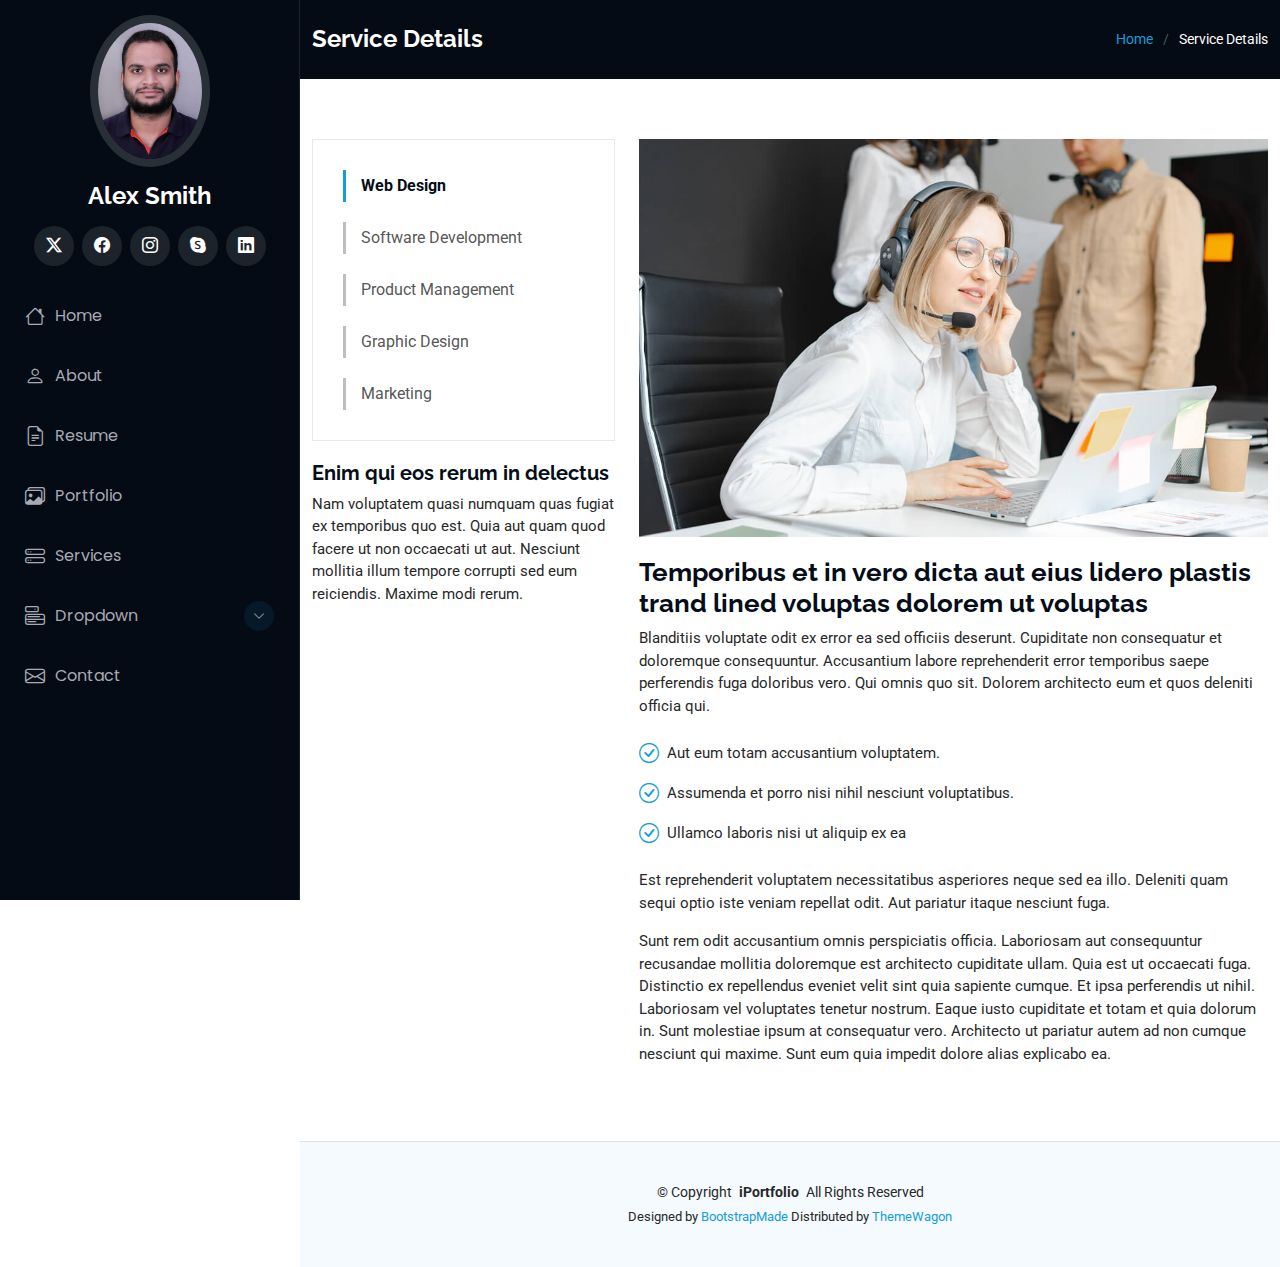
<file: service-details.html>
<!DOCTYPE html>
<html lang="en">

<head>
  <meta charset="utf-8">
  <meta content="width=device-width, initial-scale=1.0" name="viewport">
  <title>Service Details - iPortfolio Bootstrap Template</title>
  <meta content="" name="description">
  <meta content="" name="keywords">

  <!-- Favicons -->
  <link href="assets/img/favicon.png" rel="icon">
  <link href="assets/img/apple-touch-icon.png" rel="apple-touch-icon">

  <!-- Fonts -->
  <link href="https://fonts.googleapis.com" rel="preconnect">
  <link href="https://fonts.gstatic.com" rel="preconnect" crossorigin>
  <link href="https://fonts.googleapis.com/css2?family=Roboto:ital,wght@0,100;0,300;0,400;0,500;0,700;0,900;1,100;1,300;1,400;1,500;1,700;1,900&family=Poppins:ital,wght@0,100;0,200;0,300;0,400;0,500;0,600;0,700;0,800;0,900;1,100;1,200;1,300;1,400;1,500;1,600;1,700;1,800;1,900&family=Raleway:ital,wght@0,100;0,200;0,300;0,400;0,500;0,600;0,700;0,800;0,900;1,100;1,200;1,300;1,400;1,500;1,600;1,700;1,800;1,900&display=swap" rel="stylesheet">

  <!-- Vendor CSS Files -->
  <link href="assets/vendor/bootstrap/css/bootstrap.min.css" rel="stylesheet">
  <link href="assets/vendor/bootstrap-icons/bootstrap-icons.css" rel="stylesheet">
  <link href="assets/vendor/aos/aos.css" rel="stylesheet">
  <link href="assets/vendor/glightbox/css/glightbox.min.css" rel="stylesheet">
  <link href="assets/vendor/swiper/swiper-bundle.min.css" rel="stylesheet">

  <!-- Main CSS File -->
  <link href="assets/css/main.css" rel="stylesheet">

  <!-- =======================================================
  * Template Name: iPortfolio
  * Template URL: https://bootstrapmade.com/iportfolio-bootstrap-portfolio-websites-template/
  * Updated: Jun 29 2024 with Bootstrap v5.3.3
  * Author: BootstrapMade.com
  * License: https://bootstrapmade.com/license/
  ======================================================== -->
</head>

<body class="service-details-page">

  <header id="header" class="header dark-background d-flex flex-column">
    <i class="header-toggle d-xl-none bi bi-list"></i>

    <div class="profile-img">
      <img src="assets/img/my-profile-img.jpg" alt="" class="img-fluid rounded-circle">
    </div>

    <a href="index.html" class="logo d-flex align-items-center justify-content-center">
      <!-- Uncomment the line below if you also wish to use an image logo -->
      <!-- <img src="assets/img/logo.png" alt=""> -->
      <h1 class="sitename">Alex Smith</h1>
    </a>

    <div class="social-links text-center">
      <a href="#" class="twitter"><i class="bi bi-twitter-x"></i></a>
      <a href="#" class="facebook"><i class="bi bi-facebook"></i></a>
      <a href="#" class="instagram"><i class="bi bi-instagram"></i></a>
      <a href="#" class="google-plus"><i class="bi bi-skype"></i></a>
      <a href="#" class="linkedin"><i class="bi bi-linkedin"></i></a>
    </div>

    <nav id="navmenu" class="navmenu">
      <ul>
        <li><a href="#hero"><i class="bi bi-house navicon"></i>Home</a></li>
        <li><a href="#about"><i class="bi bi-person navicon"></i> About</a></li>
        <li><a href="#resume"><i class="bi bi-file-earmark-text navicon"></i> Resume</a></li>
        <li><a href="#portfolio"><i class="bi bi-images navicon"></i> Portfolio</a></li>
        <li><a href="#services"><i class="bi bi-hdd-stack navicon"></i> Services</a></li>
        <li class="dropdown"><a href="#"><i class="bi bi-menu-button navicon"></i> <span>Dropdown</span> <i class="bi bi-chevron-down toggle-dropdown"></i></a>
          <ul>
            <li><a href="#">Dropdown 1</a></li>
            <li class="dropdown"><a href="#"><span>Deep Dropdown</span> <i class="bi bi-chevron-down toggle-dropdown"></i></a>
              <ul>
                <li><a href="#">Deep Dropdown 1</a></li>
                <li><a href="#">Deep Dropdown 2</a></li>
                <li><a href="#">Deep Dropdown 3</a></li>
                <li><a href="#">Deep Dropdown 4</a></li>
                <li><a href="#">Deep Dropdown 5</a></li>
              </ul>
            </li>
            <li><a href="#">Dropdown 2</a></li>
            <li><a href="#">Dropdown 3</a></li>
            <li><a href="#">Dropdown 4</a></li>
          </ul>
        </li>
        <li><a href="#contact"><i class="bi bi-envelope navicon"></i> Contact</a></li>
      </ul>
    </nav>

  </header>

  <main class="main">

    <!-- Page Title -->
    <div class="page-title dark-background">
      <div class="container d-lg-flex justify-content-between align-items-center">
        <h1 class="mb-2 mb-lg-0">Service Details</h1>
        <nav class="breadcrumbs">
          <ol>
            <li><a href="index.html">Home</a></li>
            <li class="current">Service Details</li>
          </ol>
        </nav>
      </div>
    </div><!-- End Page Title -->

    <!-- Service Details Section -->
    <section id="service-details" class="service-details section">

      <div class="container">

        <div class="row gy-4">

          <div class="col-lg-4" data-aos="fade-up" data-aos-delay="100">
            <div class="services-list">
              <a href="#" class="active">Web Design</a>
              <a href="#">Software Development</a>
              <a href="#">Product Management</a>
              <a href="#">Graphic Design</a>
              <a href="#">Marketing</a>
            </div>

            <h4>Enim qui eos rerum in delectus</h4>
            <p>Nam voluptatem quasi numquam quas fugiat ex temporibus quo est. Quia aut quam quod facere ut non occaecati ut aut. Nesciunt mollitia illum tempore corrupti sed eum reiciendis. Maxime modi rerum.</p>
          </div>

          <div class="col-lg-8" data-aos="fade-up" data-aos-delay="200">
            <img src="assets/img/services.jpg" alt="" class="img-fluid services-img">
            <h3>Temporibus et in vero dicta aut eius lidero plastis trand lined voluptas dolorem ut voluptas</h3>
            <p>
              Blanditiis voluptate odit ex error ea sed officiis deserunt. Cupiditate non consequatur et doloremque consequuntur. Accusantium labore reprehenderit error temporibus saepe perferendis fuga doloribus vero. Qui omnis quo sit. Dolorem architecto eum et quos deleniti officia qui.
            </p>
            <ul>
              <li><i class="bi bi-check-circle"></i> <span>Aut eum totam accusantium voluptatem.</span></li>
              <li><i class="bi bi-check-circle"></i> <span>Assumenda et porro nisi nihil nesciunt voluptatibus.</span></li>
              <li><i class="bi bi-check-circle"></i> <span>Ullamco laboris nisi ut aliquip ex ea</span></li>
            </ul>
            <p>
              Est reprehenderit voluptatem necessitatibus asperiores neque sed ea illo. Deleniti quam sequi optio iste veniam repellat odit. Aut pariatur itaque nesciunt fuga.
            </p>
            <p>
              Sunt rem odit accusantium omnis perspiciatis officia. Laboriosam aut consequuntur recusandae mollitia doloremque est architecto cupiditate ullam. Quia est ut occaecati fuga. Distinctio ex repellendus eveniet velit sint quia sapiente cumque. Et ipsa perferendis ut nihil. Laboriosam vel voluptates tenetur nostrum. Eaque iusto cupiditate et totam et quia dolorum in. Sunt molestiae ipsum at consequatur vero. Architecto ut pariatur autem ad non cumque nesciunt qui maxime. Sunt eum quia impedit dolore alias explicabo ea.
            </p>
          </div>

        </div>

      </div>

    </section><!-- /Service Details Section -->

  </main>

  <footer id="footer" class="footer position-relative light-background">

    <div class="container">
      <div class="copyright text-center ">
        <p>© <span>Copyright</span> <strong class="px-1 sitename">iPortfolio</strong> <span>All Rights Reserved</span></p>
      </div>
      <div class="credits">
        <!-- All the links in the footer should remain intact. -->
        <!-- You can delete the links only if you've purchased the pro version. -->
        <!-- Licensing information: https://bootstrapmade.com/license/ -->
        <!-- Purchase the pro version with working PHP/AJAX contact form: [buy-url] -->
        Designed by <a href="https://bootstrapmade.com/">BootstrapMade</a> Distributed by <a href="https://themewagon.com">ThemeWagon</a>
      </div>
    </div>

  </footer>

  <!-- Scroll Top -->
  <a href="#" id="scroll-top" class="scroll-top d-flex align-items-center justify-content-center"><i class="bi bi-arrow-up-short"></i></a>

  <!-- Preloader -->
  <div id="preloader"></div>

  <!-- Vendor JS Files -->
  <script src="assets/vendor/bootstrap/js/bootstrap.bundle.min.js"></script>
  <script src="assets/vendor/php-email-form/validate.js"></script>
  <script src="assets/vendor/aos/aos.js"></script>
  <script src="assets/vendor/typed.js/typed.umd.js"></script>
  <script src="assets/vendor/purecounter/purecounter_vanilla.js"></script>
  <script src="assets/vendor/waypoints/noframework.waypoints.js"></script>
  <script src="assets/vendor/glightbox/js/glightbox.min.js"></script>
  <script src="assets/vendor/imagesloaded/imagesloaded.pkgd.min.js"></script>
  <script src="assets/vendor/isotope-layout/isotope.pkgd.min.js"></script>
  <script src="assets/vendor/swiper/swiper-bundle.min.js"></script>

  <!-- Main JS File -->
  <script src="assets/js/main.js"></script>

</body>

</html>
</file>
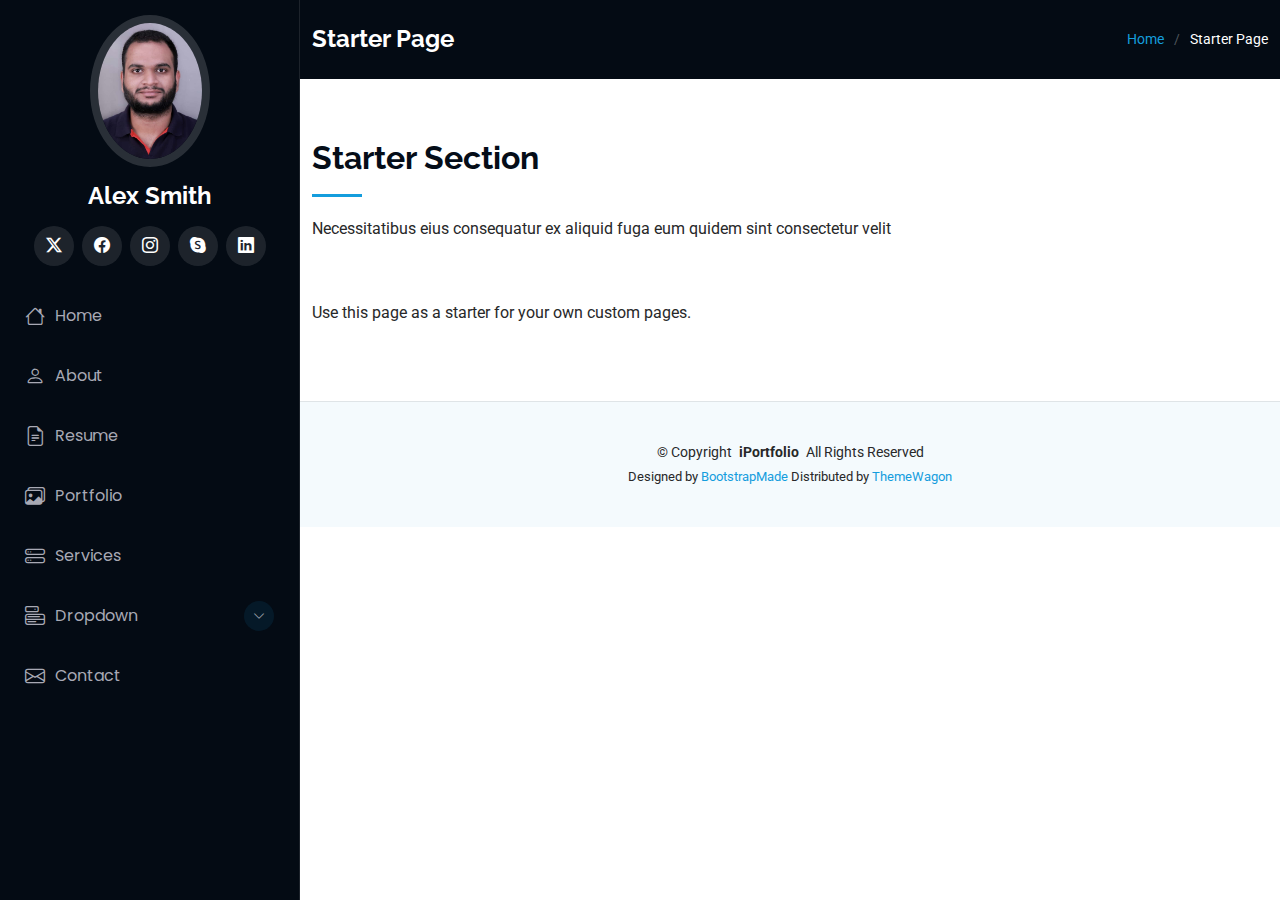
<file: starter-page.html>
<!DOCTYPE html>
<html lang="en">

<head>
  <meta charset="utf-8">
  <meta content="width=device-width, initial-scale=1.0" name="viewport">
  <title>Starter Page - iPortfolio Bootstrap Template</title>
  <meta content="" name="description">
  <meta content="" name="keywords">

  <!-- Favicons -->
  <link href="assets/img/favicon.png" rel="icon">
  <link href="assets/img/apple-touch-icon.png" rel="apple-touch-icon">

  <!-- Fonts -->
  <link href="https://fonts.googleapis.com" rel="preconnect">
  <link href="https://fonts.gstatic.com" rel="preconnect" crossorigin>
  <link href="https://fonts.googleapis.com/css2?family=Roboto:ital,wght@0,100;0,300;0,400;0,500;0,700;0,900;1,100;1,300;1,400;1,500;1,700;1,900&family=Poppins:ital,wght@0,100;0,200;0,300;0,400;0,500;0,600;0,700;0,800;0,900;1,100;1,200;1,300;1,400;1,500;1,600;1,700;1,800;1,900&family=Raleway:ital,wght@0,100;0,200;0,300;0,400;0,500;0,600;0,700;0,800;0,900;1,100;1,200;1,300;1,400;1,500;1,600;1,700;1,800;1,900&display=swap" rel="stylesheet">

  <!-- Vendor CSS Files -->
  <link href="assets/vendor/bootstrap/css/bootstrap.min.css" rel="stylesheet">
  <link href="assets/vendor/bootstrap-icons/bootstrap-icons.css" rel="stylesheet">
  <link href="assets/vendor/aos/aos.css" rel="stylesheet">
  <link href="assets/vendor/glightbox/css/glightbox.min.css" rel="stylesheet">
  <link href="assets/vendor/swiper/swiper-bundle.min.css" rel="stylesheet">

  <!-- Main CSS File -->
  <link href="assets/css/main.css" rel="stylesheet">

  <!-- =======================================================
  * Template Name: iPortfolio
  * Template URL: https://bootstrapmade.com/iportfolio-bootstrap-portfolio-websites-template/
  * Updated: Jun 29 2024 with Bootstrap v5.3.3
  * Author: BootstrapMade.com
  * License: https://bootstrapmade.com/license/
  ======================================================== -->
</head>

<body class="starter-page-page">

  <header id="header" class="header dark-background d-flex flex-column">
    <i class="header-toggle d-xl-none bi bi-list"></i>

    <div class="profile-img">
      <img src="assets/img/my-profile-img.jpg" alt="" class="img-fluid rounded-circle">
    </div>

    <a href="index.html" class="logo d-flex align-items-center justify-content-center">
      <!-- Uncomment the line below if you also wish to use an image logo -->
      <!-- <img src="assets/img/logo.png" alt=""> -->
      <h1 class="sitename">Alex Smith</h1>
    </a>

    <div class="social-links text-center">
      <a href="#" class="twitter"><i class="bi bi-twitter-x"></i></a>
      <a href="#" class="facebook"><i class="bi bi-facebook"></i></a>
      <a href="#" class="instagram"><i class="bi bi-instagram"></i></a>
      <a href="#" class="google-plus"><i class="bi bi-skype"></i></a>
      <a href="#" class="linkedin"><i class="bi bi-linkedin"></i></a>
    </div>

    <nav id="navmenu" class="navmenu">
      <ul>
        <li><a href="#hero"><i class="bi bi-house navicon"></i>Home</a></li>
        <li><a href="#about"><i class="bi bi-person navicon"></i> About</a></li>
        <li><a href="#resume"><i class="bi bi-file-earmark-text navicon"></i> Resume</a></li>
        <li><a href="#portfolio"><i class="bi bi-images navicon"></i> Portfolio</a></li>
        <li><a href="#services"><i class="bi bi-hdd-stack navicon"></i> Services</a></li>
        <li class="dropdown"><a href="#"><i class="bi bi-menu-button navicon"></i> <span>Dropdown</span> <i class="bi bi-chevron-down toggle-dropdown"></i></a>
          <ul>
            <li><a href="#">Dropdown 1</a></li>
            <li class="dropdown"><a href="#"><span>Deep Dropdown</span> <i class="bi bi-chevron-down toggle-dropdown"></i></a>
              <ul>
                <li><a href="#">Deep Dropdown 1</a></li>
                <li><a href="#">Deep Dropdown 2</a></li>
                <li><a href="#">Deep Dropdown 3</a></li>
                <li><a href="#">Deep Dropdown 4</a></li>
                <li><a href="#">Deep Dropdown 5</a></li>
              </ul>
            </li>
            <li><a href="#">Dropdown 2</a></li>
            <li><a href="#">Dropdown 3</a></li>
            <li><a href="#">Dropdown 4</a></li>
          </ul>
        </li>
        <li><a href="#contact"><i class="bi bi-envelope navicon"></i> Contact</a></li>
      </ul>
    </nav>

  </header>

  <main class="main">

    <!-- Page Title -->
    <div class="page-title dark-background">
      <div class="container d-lg-flex justify-content-between align-items-center">
        <h1 class="mb-2 mb-lg-0">Starter Page</h1>
        <nav class="breadcrumbs">
          <ol>
            <li><a href="index.html">Home</a></li>
            <li class="current">Starter Page</li>
          </ol>
        </nav>
      </div>
    </div><!-- End Page Title -->

    <!-- Starter Section Section -->
    <section id="starter-section" class="starter-section section">

      <!-- Section Title -->
      <div class="container section-title" data-aos="fade-up">
        <h2>Starter Section</h2>
        <p>Necessitatibus eius consequatur ex aliquid fuga eum quidem sint consectetur velit</p>
      </div><!-- End Section Title -->

      <div class="container" data-aos="fade-up">
        <p>Use this page as a starter for your own custom pages.</p>
      </div>

    </section><!-- /Starter Section Section -->

  </main>

  <footer id="footer" class="footer position-relative light-background">

    <div class="container">
      <div class="copyright text-center ">
        <p>© <span>Copyright</span> <strong class="px-1 sitename">iPortfolio</strong> <span>All Rights Reserved</span></p>
      </div>
      <div class="credits">
        <!-- All the links in the footer should remain intact. -->
        <!-- You can delete the links only if you've purchased the pro version. -->
        <!-- Licensing information: https://bootstrapmade.com/license/ -->
        <!-- Purchase the pro version with working PHP/AJAX contact form: [buy-url] -->
        Designed by <a href="https://bootstrapmade.com/">BootstrapMade</a> Distributed by <a href="https://themewagon.com">ThemeWagon</a>
      </div>
    </div>

  </footer>

  <!-- Scroll Top -->
  <a href="#" id="scroll-top" class="scroll-top d-flex align-items-center justify-content-center"><i class="bi bi-arrow-up-short"></i></a>

  <!-- Preloader -->
  <div id="preloader"></div>

  <!-- Vendor JS Files -->
  <script src="assets/vendor/bootstrap/js/bootstrap.bundle.min.js"></script>
  <script src="assets/vendor/php-email-form/validate.js"></script>
  <script src="assets/vendor/aos/aos.js"></script>
  <script src="assets/vendor/typed.js/typed.umd.js"></script>
  <script src="assets/vendor/purecounter/purecounter_vanilla.js"></script>
  <script src="assets/vendor/waypoints/noframework.waypoints.js"></script>
  <script src="assets/vendor/glightbox/js/glightbox.min.js"></script>
  <script src="assets/vendor/imagesloaded/imagesloaded.pkgd.min.js"></script>
  <script src="assets/vendor/isotope-layout/isotope.pkgd.min.js"></script>
  <script src="assets/vendor/swiper/swiper-bundle.min.js"></script>

  <!-- Main JS File -->
  <script src="assets/js/main.js"></script>

</body>

</html>
</file>
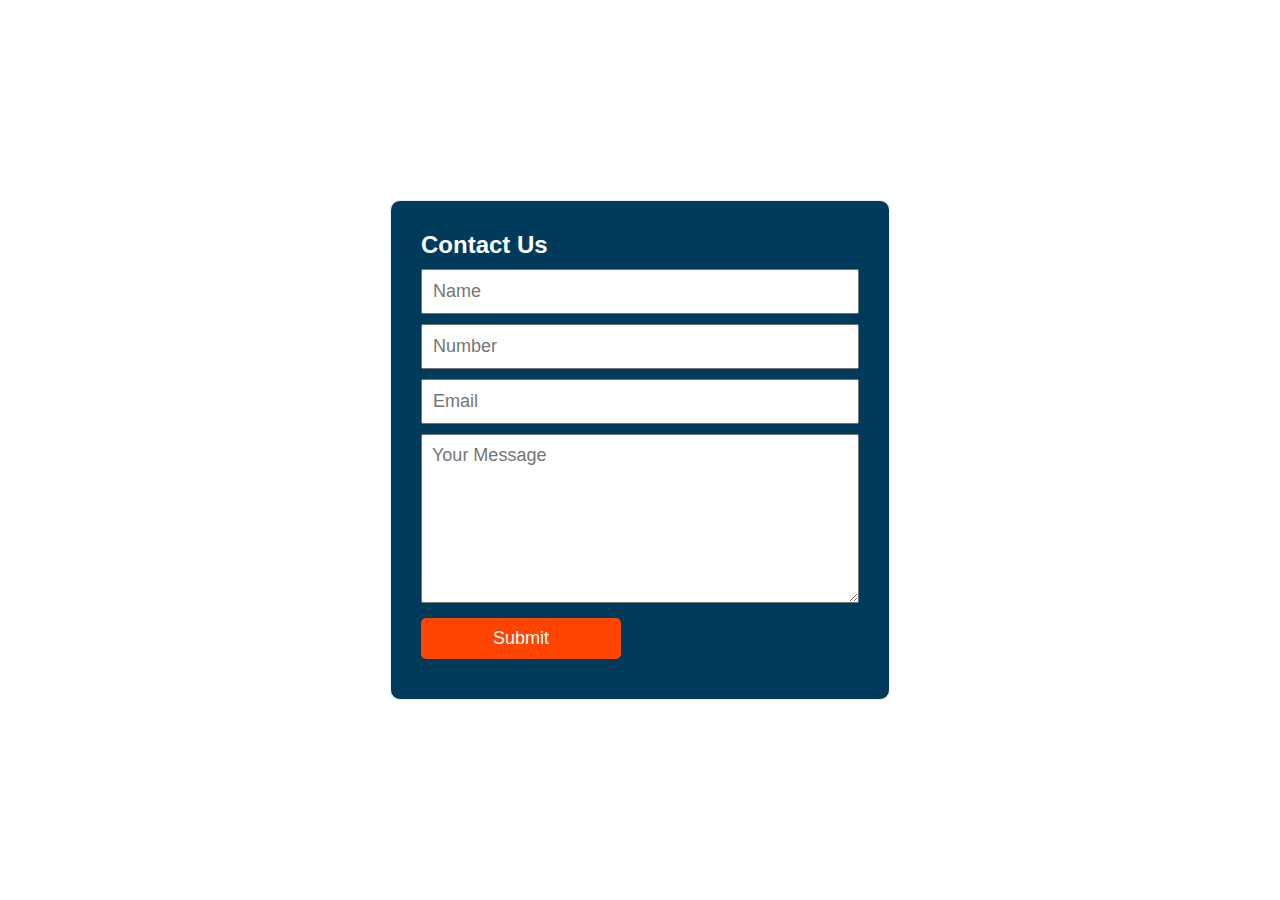
<file: Google Sheet/Google Sheet.html>
<!DOCTYPE html>
<html>

<head>
	<link rel="stylesheet" href="Google Sheet.css">
</head>

<body>
	<div class="container">
		<form method="post" action="" name="contact-form">
			<h4>Contact Us</h4>
			<input type="text" name="your-name" placeholder="Name">
			<input type="text" name="your-number" placeholder="Number">
			<input type="email" name="your-email" placeholder="Email">
			<textarea name="message" rows="7" placeholder="Your Message"></textarea>
			<input type="submit" value="Submit" id="submit">
		</form>
	</div>

	<script src="Google Sheet.js"></script>
</body>

</html>
</file>
<file: Google Sheet/Google Sheet.css>
*{
	box-sizing: border-box;
	padding: 0;
	margin: 0;
	font-family: 'poppins', sans-serif;
	font-size: 18px;
}
body{
	height: 100vh;
	display: flex;
	align-items: center;
	justify-content: center;
}
.container{
	width: 500px;
	padding: 30px;
	border: 1px solid #eeeeee;
	border-radius: 10px;
	background-color: #003b5b;
}
h4{
	margin-bottom: 10px;
	font-size: 24px;
	color: white;
}
input{
	width: 100%;
	padding: 10px;
	margin-bottom: 10px;
}
textarea{
	width: 100%;
	padding: 10px;
}
#submit{
	border: none;
	background-color: orangered;
	color: white;
	width: 200px;
	margin-top: 10px;
	border-radius: 5px;
}
#submit:hover{
	background-color: #333333;
}
</file>
<file: assets/css/main.css>
/**
* Template Name: iPortfolio
* Template URL: https://bootstrapmade.com/iportfolio-bootstrap-portfolio-websites-template/
* Updated: Jun 29 2024 with Bootstrap v5.3.3
* Author: BootstrapMade.com
* License: https://bootstrapmade.com/license/
*/

/*--------------------------------------------------------------
# Font & Color Variables
# Help: https://bootstrapmade.com/color-system/
--------------------------------------------------------------*/
/* Fonts */
:root {
  --default-font: "Roboto",  system-ui, -apple-system, "Segoe UI", Roboto, "Helvetica Neue", Arial, "Noto Sans", "Liberation Sans", sans-serif, "Apple Color Emoji", "Segoe UI Emoji", "Segoe UI Symbol", "Noto Color Emoji";
  --heading-font: "Raleway",  sans-serif;
  --nav-font: "Poppins",  sans-serif;
}

/* Global Colors - The following color variables are used throughout the website. Updating them here will change the color scheme of the entire website */
:root { 
  --background-color: #ffffff; /* Background color for the entire website, including individual sections */
  --default-color: #272829; /* Default color used for the majority of the text content across the entire website */
  --heading-color: #050d18; /* Color for headings, subheadings and title throughout the website */
  --accent-color: #149ddd; /* Accent color that represents your brand on the website. It's used for buttons, links, and other elements that need to stand out */
  --surface-color: #ffffff; /* The surface color is used as a background of boxed elements within sections, such as cards, icon boxes, or other elements that require a visual separation from the global background. */
  --contrast-color: #ffffff; /* Contrast color for text, ensuring readability against backgrounds of accent, heading, or default colors. */
}

/* Nav Menu Colors - The following color variables are used specifically for the navigation menu. They are separate from the global colors to allow for more customization options */
:root {
  --nav-color: #a8a9b4;  /* The default color of the main navmenu links */
  --nav-hover-color: #ffffff; /* Applied to main navmenu links when they are hovered over or active */
  --nav-mobile-background-color: #040b14; /* Used as the background color for mobile navigation menu */
  --nav-dropdown-background-color: #040b14; /* Used as the background color for dropdown items that appear when hovering over primary navigation items */
  --nav-dropdown-color: #a8a9b4; /* Used for navigation links of the dropdown items in the navigation menu. */
  --nav-dropdown-hover-color: #ffffff; /* Similar to --nav-hover-color, this color is applied to dropdown navigation links when they are hovered over. */
}

/* Color Presets - These classes override global colors when applied to any section or element, providing reuse of the sam color scheme. */

.light-background {
  --background-color: #f4fafd;
  --surface-color: #ffffff;
}

.dark-background {
  --background-color: #040b14;
  --default-color: #ffffff;
  --heading-color: #ffffff;
  --surface-color: #151f2b;
  --contrast-color: #ffffff;
}

/* Smooth scroll */
:root {
  scroll-behavior: smooth;
}

/*--------------------------------------------------------------
# General Styling & Shared Classes
--------------------------------------------------------------*/
body {
  color: var(--default-color);
  background-color: var(--background-color);
  font-family: var(--default-font);
}

a {
  color: var(--accent-color);
  text-decoration: none;
  transition: 0.3s;
}

a:hover {
  color: color-mix(in srgb, var(--accent-color), transparent 25%);
  text-decoration: none;
}

h1,
h2,
h3,
h4,
h5,
h6 {
  color: var(--heading-color);
  font-family: var(--heading-font);
}

/* PHP Email Form Messages
------------------------------*/
.php-email-form .error-message {
  display: none;
  background: #df1529;
  color: #ffffff;
  text-align: left;
  padding: 15px;
  margin-bottom: 24px;
  font-weight: 600;
}

.php-email-form .sent-message {
  display: none;
  color: #ffffff;
  background: #059652;
  text-align: center;
  padding: 15px;
  margin-bottom: 24px;
  font-weight: 600;
}

.php-email-form .loading {
  display: none;
  background: var(--surface-color);
  text-align: center;
  padding: 15px;
  margin-bottom: 24px;
}

.php-email-form .loading:before {
  content: "";
  display: inline-block;
  border-radius: 50%;
  width: 24px;
  height: 24px;
  margin: 0 10px -6px 0;
  border: 3px solid var(--accent-color);
  border-top-color: var(--surface-color);
  animation: php-email-form-loading 1s linear infinite;
}

@keyframes php-email-form-loading {
  0% {
    transform: rotate(0deg);
  }

  100% {
    transform: rotate(360deg);
  }
}

/*--------------------------------------------------------------
# Global Header
--------------------------------------------------------------*/
.header {
  color: var(--default-color);
  background-color: var(--background-color);
  position: fixed;
  top: 0;
  left: 0;
  bottom: 0;
  padding: 0 15px;
  width: 300px;
  transition: all ease-in-out 0.3s;
  overflow-y: auto;
  z-index: 997;
  border-right: 1px solid color-mix(in srgb, var(--default-color), transparent 90%);
}

.header .profile-img img {
  margin: 15px auto;
  display: block;
  width: 120px;
  border: 8px solid color-mix(in srgb, var(--default-color), transparent 85%);
}

.header .logo {
  line-height: 1;
  margin-bottom: 15px;
}

.header .logo img {
  max-height: 32px;
  margin-right: 8px;
}

.header .logo h1 {
  font-size: 24px;
  margin: 0;
  font-weight: 700;
  color: var(--heading-color);
}

.header .social-links {
  margin: 0 0 20px 0;
}

.header .social-links a {
  font-size: 16px;
  display: inline-flex;
  align-items: center;
  justify-content: center;
  background: color-mix(in srgb, var(--default-color), transparent 90%);
  color: var(--default-color);
  margin: 0 2px;
  border-radius: 50%;
  text-align: center;
  width: 40px;
  height: 40px;
  transition: 0.3s;
}

.header .social-links a:hover {
  color: var(--contrast-color);
  background: var(--accent-color);
}

@media (min-width: 1200px) {

  .header~main,
  .header~#footer {
    margin-left: 300px;
  }
}

@media (max-width: 1199px) {
  .header {
    left: -100%;
  }
}

.header.header-show {
  left: 0;
}

.header .header-toggle {
  color: var(--contrast-color);
  background-color: var(--accent-color);
  font-size: 22px;
  display: flex;
  align-items: center;
  justify-content: center;
  width: 40px;
  height: 40px;
  border-radius: 50%;
  cursor: pointer;
  position: fixed;
  top: 15px;
  right: 15px;
  z-index: 9999;
  transition: background-color 0.3s;
}

.header .header-toggle:hover {
  color: var(--contrast-color);
  background-color: color-mix(in srgb, var(--accent-color) 90%, white 15%);
}

/*--------------------------------------------------------------
# Navigation Menu
--------------------------------------------------------------*/
.mobile-nav-toggle {
  display: none;
}

.navmenu {
  padding: 0;
  z-index: 9997;
}

.navmenu ul {
  list-style: none;
  padding: 0 0 20px 0;
  margin: 0;
}

.navmenu a,
.navmenu a:focus {
  color: var(--nav-color);
  padding: 15px 10px;
  font-family: var(--nav-font);
  font-size: 16px;
  font-weight: 400;
  display: flex;
  align-items: center;
  white-space: nowrap;
  transition: 0.3s;
  width: 100%;
}

.navmenu a .navicon,
.navmenu a:focus .navicon {
  font-size: 20px;
  margin-right: 10px;
}

.navmenu a .toggle-dropdown,
.navmenu a:focus .toggle-dropdown {
  font-size: 12px;
  line-height: 0;
  margin-left: auto;
  width: 30px;
  height: 30px;
  display: flex;
  align-items: center;
  justify-content: center;
  border-radius: 50%;
  transition: 0.3s;
  flex-shrink: 0;
  background-color: color-mix(in srgb, var(--accent-color), transparent 90%);
}

.navmenu a .toggle-dropdown:hover,
.navmenu a:focus .toggle-dropdown:hover {
  background-color: var(--accent-color);
  color: var(--contrast-color);
}

.navmenu a:hover,
.navmenu .active,
.navmenu .active:focus {
  color: var(--nav-hover-color);
}

.navmenu a:hover .navicon,
.navmenu .active .navicon,
.navmenu .active:focus .navicon {
  color: var(--accent-color);
}

.navmenu .active .toggle-dropdown,
.navmenu .active:focus .toggle-dropdown {
  background-color: var(--accent-color);
  color: var(--contrast-color);
  transform: rotate(180deg);
}

.navmenu .dropdown {
  display: block;
}

.navmenu .dropdown a,
.navmenu .dropdown a:focus {
  color: --nav-dropdown-color;
}

.navmenu .dropdown a:hover,
.navmenu .dropdown .active,
.navmenu .dropdown .active:focus {
  color: var(--nav-dropdown-hover-color);
}

.navmenu .dropdown ul {
  position: static;
  display: none;
  z-index: 99;
  padding: 5px 10px;
  margin: 5px 10px;
  background-color: var(--nav-dropdown-background-color);
  border: 1px solid color-mix(in srgb, var(--default-color), transparent 90%);
  box-shadow: none;
  transition: all 0.5s ease-in-out;
}

.navmenu .dropdown ul ul {
  background-color: rgba(33, 37, 41, 0.1);
}

.navmenu .dropdown>.dropdown-active {
  display: block;
  background-color: rgba(33, 37, 41, 0.03);
}

/*--------------------------------------------------------------
# Global Footer
--------------------------------------------------------------*/
.footer {
  color: var(--default-color);
  background-color: var(--background-color);
  font-size: 14px;
  padding: 40px 0;
  position: relative;
  border-top: 1px solid color-mix(in srgb, var(--default-color), transparent 90%);
}

.footer .copyright p {
  margin-bottom: 0;
}

.footer .credits {
  margin-top: 4px;
  font-size: 13px;
  text-align: center;
}

/*--------------------------------------------------------------
# Preloader
--------------------------------------------------------------*/
#preloader {
  position: fixed;
  inset: 0;
  z-index: 999999;
  overflow: hidden;
  background: var(--background-color);
  transition: all 0.6s ease-out;
}

#preloader:before {
  content: "";
  position: fixed;
  top: calc(50% - 30px);
  left: calc(50% - 30px);
  border: 6px solid #ffffff;
  border-color: var(--accent-color) transparent var(--accent-color) transparent;
  border-radius: 50%;
  width: 60px;
  height: 60px;
  animation: animate-preloader 1.5s linear infinite;
}

@keyframes animate-preloader {
  0% {
    transform: rotate(0deg);
  }

  100% {
    transform: rotate(360deg);
  }
}

/*--------------------------------------------------------------
# Scroll Top Button
--------------------------------------------------------------*/
.scroll-top {
  position: fixed;
  visibility: hidden;
  opacity: 0;
  right: 15px;
  bottom: -15px;
  z-index: 99999;
  background-color: var(--accent-color);
  width: 44px;
  height: 44px;
  border-radius: 50px;
  transition: all 0.4s;
}

.scroll-top i {
  font-size: 24px;
  color: var(--contrast-color);
  line-height: 0;
}

.scroll-top:hover {
  background-color: color-mix(in srgb, var(--accent-color), transparent 20%);
  color: var(--contrast-color);
}

.scroll-top.active {
  visibility: visible;
  opacity: 1;
  bottom: 15px;
}

/*--------------------------------------------------------------
# Disable aos animation delay on mobile devices
--------------------------------------------------------------*/
@media screen and (max-width: 768px) {
  [data-aos-delay] {
    transition-delay: 0 !important;
  }
}

/*--------------------------------------------------------------
# Global Page Titles & Breadcrumbs
--------------------------------------------------------------*/
.page-title {
  color: var(--default-color);
  background-color: var(--background-color);
  padding: 25px 0;
  position: relative;
}

.page-title h1 {
  font-size: 24px;
  font-weight: 700;
}

.page-title .breadcrumbs ol {
  display: flex;
  flex-wrap: wrap;
  list-style: none;
  padding: 0;
  margin: 0;
  font-size: 14px;
  font-weight: 400;
}

.page-title .breadcrumbs ol li+li {
  padding-left: 10px;
}

.page-title .breadcrumbs ol li+li::before {
  content: "/";
  display: inline-block;
  padding-right: 10px;
  color: color-mix(in srgb, var(--default-color), transparent 70%);
}

/*--------------------------------------------------------------
# Global Sections
--------------------------------------------------------------*/
section,
.section {
  color: var(--default-color);
  background-color: var(--background-color);
  padding: 60px 0;
  overflow: clip;
}

/*--------------------------------------------------------------
# Global Section Titles
--------------------------------------------------------------*/
.section-title {
  padding-bottom: 60px;
  position: relative;
}

.section-title h2 {
  font-size: 32px;
  font-weight: 700;
  margin-bottom: 20px;
  padding-bottom: 20px;
  position: relative;
}

.section-title h2:after {
  content: "";
  position: absolute;
  display: block;
  width: 50px;
  height: 3px;
  background: var(--accent-color);
  left: 0;
  bottom: 0;
}

.section-title p {
  margin-bottom: 0;
}

/*--------------------------------------------------------------
# Hero Section
--------------------------------------------------------------*/
.hero {
  width: 100%;
  min-height: 100vh;
  position: relative;
  padding: 80px 0;
  display: flex;
  align-items: center;
  justify-content: center;
}

.hero img {
  position: absolute;
  inset: 0;
  display: block;
  width: 100%;
  height: 100%;
  object-fit: cover;
  z-index: 1;
}

.hero:before {
  content: "";
  background: color-mix(in srgb, var(--background-color), transparent 70%);
  position: absolute;
  inset: 0;
  z-index: 2;
}

.hero .container {
  position: relative;
  z-index: 3;
}

.hero h2 {
  margin: 0;
  font-size: 64px;
  font-weight: 700;
}

.hero p {
  margin: 5px 0 0 0;
  font-size: 26px;
}

.hero p span {
  letter-spacing: 1px;
  border-bottom: 2px solid var(--accent-color);
}

.hero .social-links {
  margin-top: 25px;
}

.hero .social-links a {
  font-size: 24px;
  display: inline-block;
  color: color-mix(in srgb, var(--default-color), transparent 50%);
  line-height: 1;
  margin-right: 20px;
  transition: 0.3s;
}

.hero .social-links a:hover {
  color: var(--accent-color);
}

@media (max-width: 768px) {
  .hero h2 {
    font-size: 32px;
  }

  .hero p {
    font-size: 20px;
  }
}

/*--------------------------------------------------------------
# About Section
--------------------------------------------------------------*/
.about .content h2 {
  font-weight: 700;
  font-size: 24px;
}

.about .content ul {
  list-style: none;
  padding: 0;
}

.about .content ul li {
  margin-bottom: 20px;
  display: flex;
  align-items: center;
}

.about .content ul strong {
  margin-right: 10px;
}

.about .content ul i {
  font-size: 16px;
  margin-right: 5px;
  color: var(--accent-color);
  line-height: 0;
}

/*--------------------------------------------------------------
# Stats Section
--------------------------------------------------------------*/
.stats .stats-item {
  padding: 30px;
  width: 100%;
}

.stats .stats-item i {
  color: var(--accent-color);
  display: block;
  font-size: 44px;
  float: left;
  line-height: 0;
}

.stats .stats-item .purecounter {
  color: var(--heading-color);
  font-size: 48px;
  line-height: 40px;
  display: block;
  font-weight: 700;
  margin-left: 60px;
}

.stats .stats-item p {
  color: color-mix(in srgb, var(--default-color), transparent 40%);
  padding: 15px 0 0 0;
  margin: 0 0 0 60px;
  font-family: var(--heading-font);
  font-size: 14px;
}

/*--------------------------------------------------------------
# Skills Section
--------------------------------------------------------------*/
.skills .progress {
  height: 60px;
  display: block;
  background: none;
  border-radius: 0;
}

.skills .progress .skill {
  color: var(--heading-color);
  padding: 0;
  margin: 0 0 6px 0;
  text-transform: uppercase;
  display: block;
  font-weight: 600;
  font-family: var(--heading-font);
}

.skills .progress .skill .val {
  float: right;
  font-style: normal;
}

.skills .progress-bar-wrap {
  background: color-mix(in srgb, var(--default-color), transparent 90%);
  height: 10px;
}

.skills .progress-bar {
  width: 1px;
  height: 10px;
  transition: 0.9s;
  background-color: var(--accent-color);
}

/*--------------------------------------------------------------
# Resume Section
--------------------------------------------------------------*/
.resume .resume-title {
  color: var(--heading-color);
  font-size: 26px;
  font-weight: 700;
  margin-top: 20px;
  margin-bottom: 20px;
}

.resume .resume-item {
  padding: 0 0 20px 20px;
  margin-top: -2px;
  border-left: 2px solid var(--accent-color);
  position: relative;
}

.resume .resume-item h4 {
  line-height: 18px;
  font-size: 18px;
  font-weight: 600;
  text-transform: uppercase;
  color: color-mix(in srgb, var(--default-color), transparent 20%);
  margin-bottom: 10px;
}

.resume .resume-item h5 {
  font-size: 16px;
  padding: 5px 15px;
  display: inline-block;
  font-weight: 600;
  margin-bottom: 10px;
}

.resume .resume-item ul {
  padding-left: 20px;
}

.resume .resume-item ul li {
  padding-bottom: 10px;
}

.resume .resume-item:last-child {
  padding-bottom: 0;
}

.resume .resume-item::before {
  content: "";
  position: absolute;
  width: 16px;
  height: 16px;
  border-radius: 50px;
  left: -9px;
  top: 0;
  background: var(--background-color);
  border: 2px solid var(--accent-color);
}

/*--------------------------------------------------------------
# Portfolio Section
--------------------------------------------------------------*/
.portfolio .portfolio-filters {
  padding: 0;
  margin: 0 auto 20px auto;
  list-style: none;
  text-align: center;
}

.portfolio .portfolio-filters li {
  cursor: pointer;
  display: inline-block;
  padding: 0;
  font-size: 14px;
  font-weight: 400;
  margin: 0 10px;
  line-height: 1;
  text-transform: uppercase;
  margin-bottom: 10px;
  transition: all 0.3s ease-in-out;
}

.portfolio .portfolio-filters li:hover,
.portfolio .portfolio-filters li.filter-active {
  color: var(--accent-color);
}

.portfolio .portfolio-filters li:first-child {
  margin-left: 0;
}

.portfolio .portfolio-filters li:last-child {
  margin-right: 0;
}

@media (max-width: 575px) {
  .portfolio .portfolio-filters li {
    font-size: 14px;
    margin: 0 5px;
  }
}

.portfolio .portfolio-content {
  position: relative;
  overflow: hidden;
}

.portfolio .portfolio-content img {
  transition: 0.3s;
}

.portfolio .portfolio-content .portfolio-info {
  opacity: 0;
  position: absolute;
  inset: 0;
  z-index: 3;
  transition: all ease-in-out 0.3s;
  background: rgba(0, 0, 0, 0.6);
  padding: 15px;
}

.portfolio .portfolio-content .portfolio-info h4 {
  font-size: 14px;
  padding: 5px 10px;
  font-weight: 400;
  color: #ffffff;
  display: inline-block;
  background-color: var(--accent-color);
}

.portfolio .portfolio-content .portfolio-info p {
  position: absolute;
  bottom: 10px;
  text-align: center;
  display: inline-block;
  left: 0;
  right: 0;
  font-size: 16px;
  font-weight: 600;
  color: rgba(255, 255, 255, 0.8);
}

.portfolio .portfolio-content .portfolio-info .preview-link,
.portfolio .portfolio-content .portfolio-info .details-link {
  position: absolute;
  left: calc(50% - 40px);
  font-size: 26px;
  top: calc(50% - 14px);
  color: #fff;
  transition: 0.3s;
  line-height: 1.2;
}

.portfolio .portfolio-content .portfolio-info .preview-link:hover,
.portfolio .portfolio-content .portfolio-info .details-link:hover {
  color: var(--accent-color);
}

.portfolio .portfolio-content .portfolio-info .details-link {
  left: 50%;
  font-size: 34px;
  line-height: 0;
}

.portfolio .portfolio-content:hover .portfolio-info {
  opacity: 1;
}

.portfolio .portfolio-content:hover img {
  transform: scale(1.1);
}

/*--------------------------------------------------------------
# Services Section
--------------------------------------------------------------*/
.services .service-item {
  position: relative;
}

.services .service-item .icon {
  background: var(--accent-color);
  display: flex;
  align-items: center;
  justify-content: center;
  width: 54px;
  height: 54px;
  border-radius: 50%;
  transition: 0.5s;
  border: 1px solid var(--accent-color);
  margin-right: 20px;
}

.services .service-item .icon i {
  color: var(--contrast-color);
  font-size: 24px;
  line-height: 0;
}

.services .service-item:hover .icon {
  background: var(--surface-color);
}

.services .service-item:hover .icon i {
  color: var(--accent-color);
}

.services .service-item .title {
  font-weight: 700;
  margin-bottom: 15px;
  font-size: 18px;
}

.services .service-item .title a {
  color: var(--heading-color);
}

.services .service-item .title a:hover {
  color: var(--accent-color);
}

.services .service-item .description {
  line-height: 24px;
  font-size: 14px;
}

/*--------------------------------------------------------------
# Testimonials Section
--------------------------------------------------------------*/
.testimonials .testimonials-carousel,
.testimonials .testimonials-slider {
  overflow: hidden;
}

.testimonials .testimonial-item {
  box-sizing: content-box;
  text-align: center;
  min-height: 320px;
}

.testimonials .testimonial-item .testimonial-img {
  width: 90px;
  border-radius: 50%;
  margin: 0 auto;
}

.testimonials .testimonial-item h3 {
  font-size: 18px;
  font-weight: bold;
  margin: 10px 0 5px 0;
}

.testimonials .testimonial-item h4 {
  font-size: 14px;
  color: color-mix(in srgb, var(--default-color), transparent 20%);
  margin: 0;
}

.testimonials .testimonial-item .quote-icon-left,
.testimonials .testimonial-item .quote-icon-right {
  color: color-mix(in srgb, var(--accent-color), transparent 40%);
  font-size: 26px;
  line-height: 0;
}

.testimonials .testimonial-item .quote-icon-left {
  display: inline-block;
  left: -5px;
  position: relative;
}

.testimonials .testimonial-item .quote-icon-right {
  display: inline-block;
  right: -5px;
  position: relative;
  top: 10px;
  transform: scale(-1, -1);
}

.testimonials .testimonial-item p {
  font-style: italic;
  margin: 0 15px 15px 15px;
  padding: 20px;
  background-color: var(--surface-color);
  position: relative;
  margin-bottom: 35px;
  border-radius: 6px;
  box-shadow: 0px 2px 15px rgba(0, 0, 0, 0.1);
}

.testimonials .testimonial-item p::after {
  content: "";
  width: 0;
  height: 0;
  border-top: 20px solid var(--surface-color);
  border-right: 20px solid transparent;
  border-left: 20px solid transparent;
  position: absolute;
  bottom: -20px;
  left: calc(50% - 20px);
}

.testimonials .swiper-wrapper {
  height: auto;
}

.testimonials .swiper-pagination {
  margin-top: 40px;
  position: relative;
}

.testimonials .swiper-pagination .swiper-pagination-bullet {
  width: 12px;
  height: 12px;
  background-color: var(--background-color);
  opacity: 1;
  border: 1px solid var(--accent-color);
}

.testimonials .swiper-pagination .swiper-pagination-bullet-active {
  background-color: var(--accent-color);
}

/*--------------------------------------------------------------
# Contact Section
--------------------------------------------------------------*/
.contact .info-wrap {
  background-color: var(--surface-color);
  box-shadow: 0px 0px 20px rgba(0, 0, 0, 0.1);
  padding: 30px;
}

@media (max-width: 575px) {
  .contact .info-wrap {
    padding: 20px;
  }
}

.contact .info-item {
  margin-bottom: 40px;
}

.contact .info-item i {
  font-size: 20px;
  color: var(--accent-color);
  background: color-mix(in srgb, var(--accent-color), transparent 92%);
  width: 44px;
  height: 44px;
  display: flex;
  justify-content: center;
  align-items: center;
  border-radius: 50px;
  transition: all 0.3s ease-in-out;
  margin-right: 15px;
}

.contact .info-item h3 {
  padding: 0;
  font-size: 18px;
  font-weight: 700;
  margin-bottom: 5px;
}

.contact .info-item p {
  padding: 0;
  margin-bottom: 0;
  font-size: 14px;
}

.contact .info-item:hover i {
  background: var(--accent-color);
  color: var(--contrast-color);
}

.contact .php-email-form {
  background-color: var(--surface-color);
  height: 100%;
  padding: 30px;
  box-shadow: 0px 0px 20px rgba(0, 0, 0, 0.1);
}

@media (max-width: 575px) {
  .contact .php-email-form {
    padding: 20px;
  }
}

.contact .php-email-form input[type=text],
.contact .php-email-form input[type=email],
.contact .php-email-form textarea {
  font-size: 14px;
  padding: 10px 15px;
  box-shadow: none;
  border-radius: 0;
  color: var(--default-color);
  background-color: var(--surface-color);
  border-color: color-mix(in srgb, var(--default-color), transparent 80%);
}

.contact .php-email-form input[type=text]:focus,
.contact .php-email-form input[type=email]:focus,
.contact .php-email-form textarea:focus {
  border-color: var(--accent-color);
}

.contact .php-email-form input[type=text]::placeholder,
.contact .php-email-form input[type=email]::placeholder,
.contact .php-email-form textarea::placeholder {
  color: color-mix(in srgb, var(--default-color), transparent 70%);
}

.contact .php-email-form button[type=submit] {
  color: var(--contrast-color);
  background: var(--accent-color);
  border: 0;
  padding: 10px 30px;
  transition: 0.4s;
  border-radius: 50px;
}

.contact .php-email-form button[type=submit]:hover {
  background: color-mix(in srgb, var(--accent-color), transparent 25%);
}

/*--------------------------------------------------------------
# Portfolio Details Section
--------------------------------------------------------------*/
.portfolio-details .portfolio-details-slider img {
  width: 100%;
}

.portfolio-details .portfolio-details-slider .swiper-pagination {
  margin-top: 20px;
  position: relative;
}

.portfolio-details .portfolio-details-slider .swiper-pagination .swiper-pagination-bullet {
  width: 12px;
  height: 12px;
  background-color: color-mix(in srgb, var(--default-color), transparent 85%);
  opacity: 1;
}

.portfolio-details .portfolio-details-slider .swiper-pagination .swiper-pagination-bullet-active {
  background-color: var(--accent-color);
}

.portfolio-details .portfolio-info {
  padding: 30px;
  box-shadow: 0px 0 30px rgba(0, 0, 0, 0.1);
}

.portfolio-details .portfolio-info h3 {
  font-size: 22px;
  font-weight: 700;
  margin-bottom: 20px;
  padding-bottom: 20px;
  border-bottom: 1px solid color-mix(in srgb, var(--default-color), transparent 85%);
}

.portfolio-details .portfolio-info ul {
  list-style: none;
  padding: 0;
  font-size: 15px;
}

.portfolio-details .portfolio-info ul li+li {
  margin-top: 10px;
}

.portfolio-details .portfolio-description {
  padding-top: 30px;
}

.portfolio-details .portfolio-description h2 {
  font-size: 26px;
  font-weight: 700;
  margin-bottom: 20px;
}

.portfolio-details .portfolio-description p {
  padding: 0;
  color: color-mix(in srgb, var(--default-color), transparent 30%);
}

/*--------------------------------------------------------------
# Service Details Section
--------------------------------------------------------------*/
.service-details .services-list {
  padding: 10px 30px;
  border: 1px solid color-mix(in srgb, var(--default-color), transparent 90%);
  margin-bottom: 20px;
}

.service-details .services-list a {
  display: block;
  line-height: 1;
  padding: 8px 0 8px 15px;
  border-left: 3px solid color-mix(in srgb, var(--default-color), transparent 70%);
  margin: 20px 0;
  color: color-mix(in srgb, var(--default-color), transparent 20%);
  transition: 0.3s;
}

.service-details .services-list a.active {
  color: var(--heading-color);
  font-weight: 700;
  border-color: var(--accent-color);
}

.service-details .services-list a:hover {
  border-color: var(--accent-color);
}

.service-details .services-img {
  margin-bottom: 20px;
}

.service-details h3 {
  font-size: 26px;
  font-weight: 700;
}

.service-details h4 {
  font-size: 20px;
  font-weight: 700;
}

.service-details p {
  font-size: 15px;
}

.service-details ul {
  list-style: none;
  padding: 0;
  font-size: 15px;
}

.service-details ul li {
  padding: 5px 0;
  display: flex;
  align-items: center;
}

.service-details ul i {
  font-size: 20px;
  margin-right: 8px;
  color: var(--accent-color);
}

/*--------------------------------------------------------------
# Starter Section Section
--------------------------------------------------------------*/
.starter-section {
  /* Add your styles here */
}
.skills-container {
  display: flex;
  justify-content: center;
  align-items: center;
  padding: 10px 0;
}

.skills-list {
  display: flex;
  flex-wrap: wrap;
  gap: 15px;
  justify-content: center;
}

.skill {
  background: #007bff;
  color: #fff;
  padding: 8px 15px;
  border-radius: 20px;
  font-size: 14px;
  font-weight: bold;
  text-align: center;
  min-width: 100px;
}

.highlight-link h4 {
  text-decoration: none; /* Remove underline */
}

.highlight-link:hover h4 {
  color: #ff6600; /* Change text color on hover */
  cursor: pointer; /* Change cursor to pointer when hovering */
}
</file>
